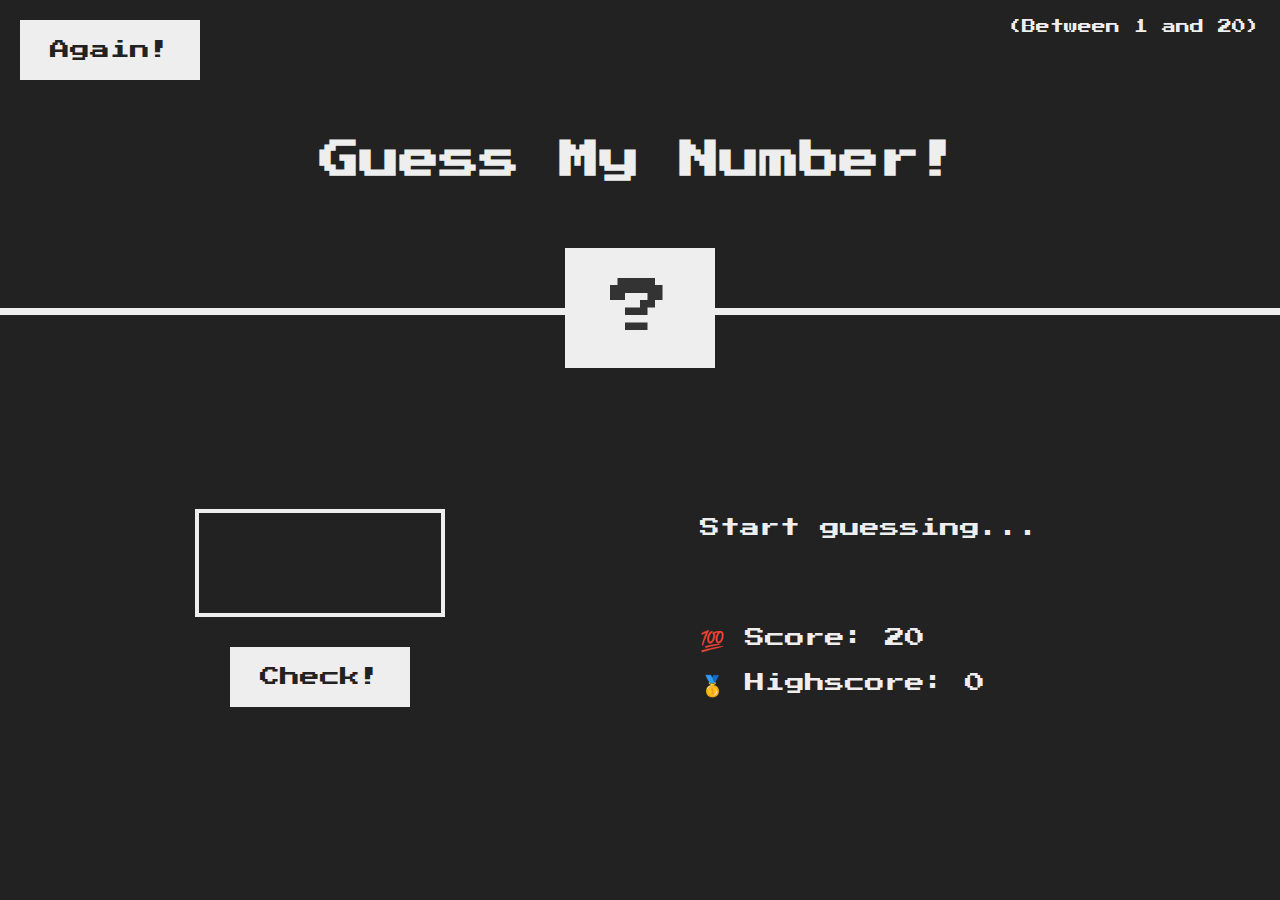
<file: games/index.html>
<!DOCTYPE html>
<html lang="en">
  <head>
    <meta charset="UTF-8" />
    <meta name="viewport" content="width=device-width, initial-scale=1.0" />
    <meta http-equiv="X-UA-Compatible" content="ie=edge" />
    <link rel="stylesheet" href="style.css" />
    <title>Guess My Number!</title>
  </head>
  <body>
    <header>
      <h1>Guess My Number!</h1>
      <p class="between">(Between 1 and 20)</p>
      <button class="btn again">Again!</button>
      <div class="number">?</div>
    </header>
    <main>
      <section class="left">
        <input type="number" class="guess" />
        <button class="btn check">Check!</button>
      </section>
      <section class="right">
        <p class="message">Start guessing...</p>
        <p class="label-score">💯 Score: <span class="score">20</span></p>
        <p class="label-highscore">
          🥇 Highscore: <span class="highscore">0</span>
        </p>
      </section>
    </main>
    <script src="script.js"></script>
  </body>
</html>
</file>
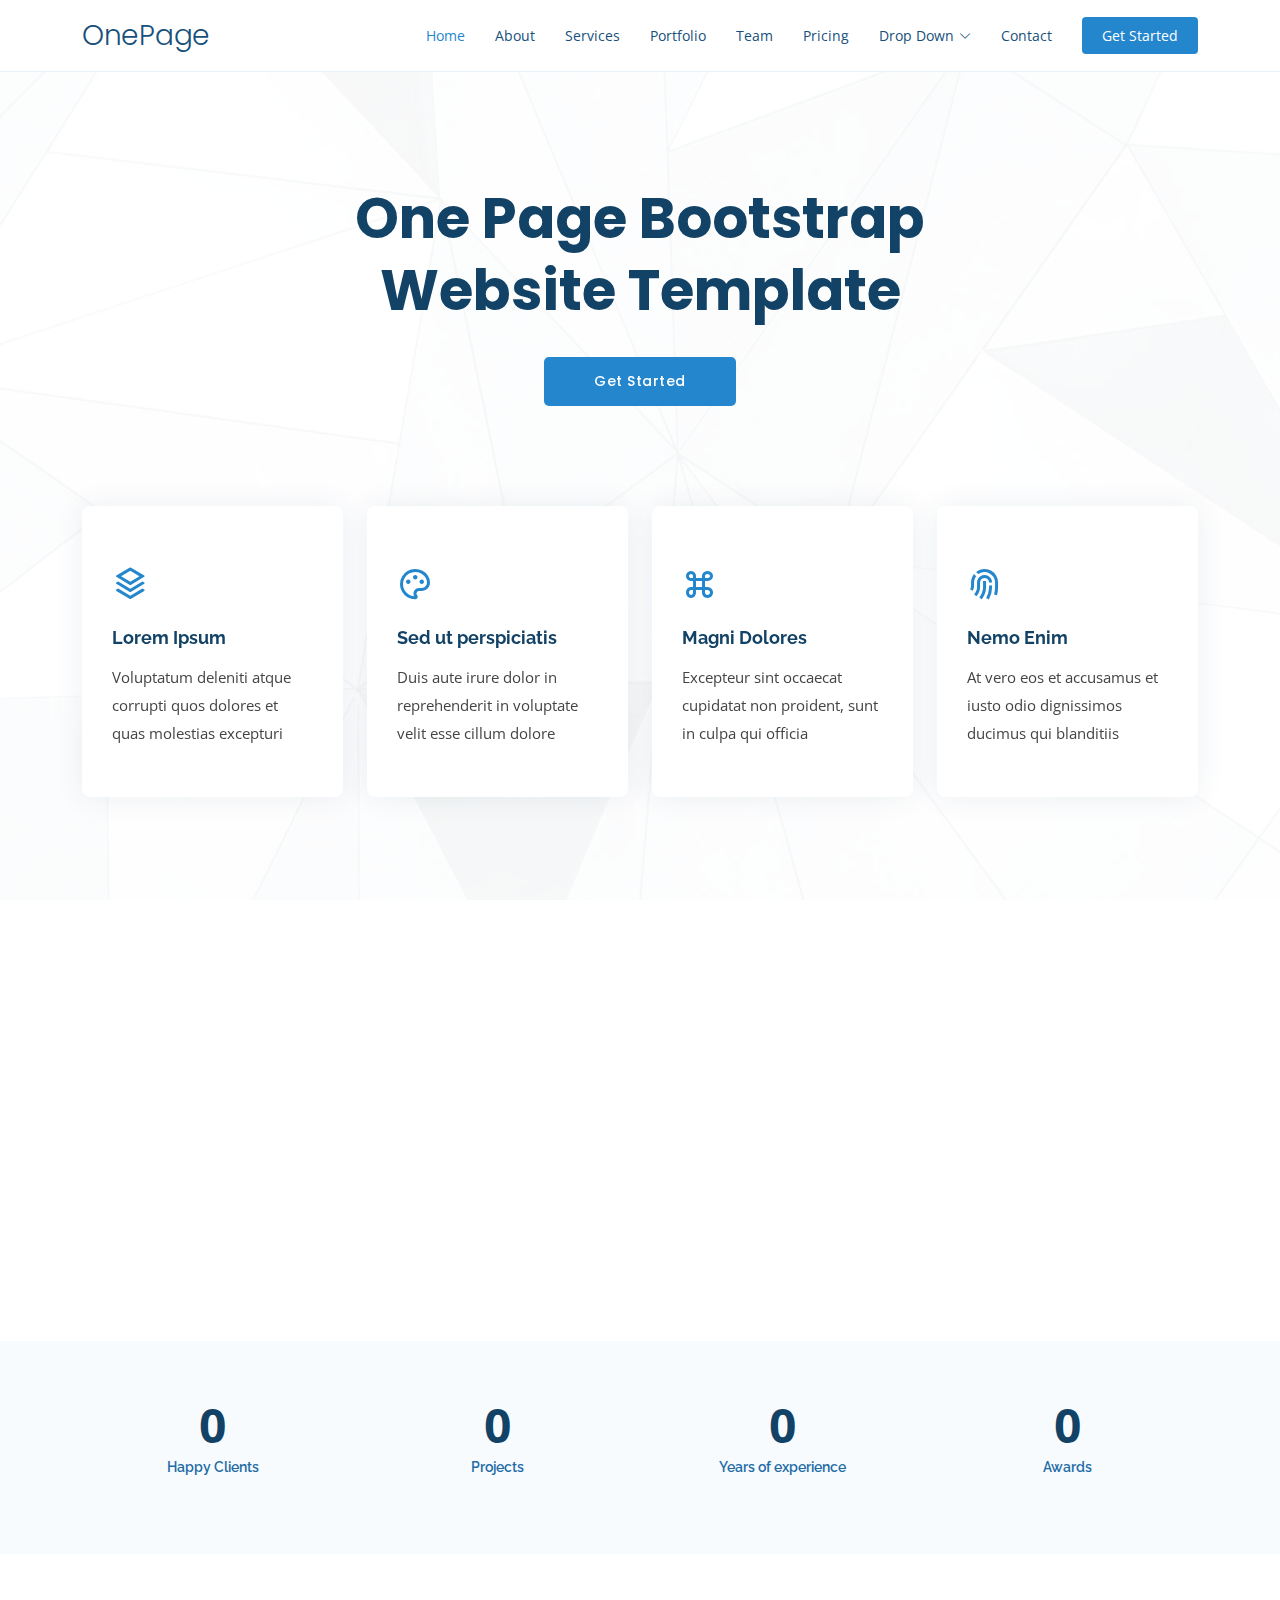
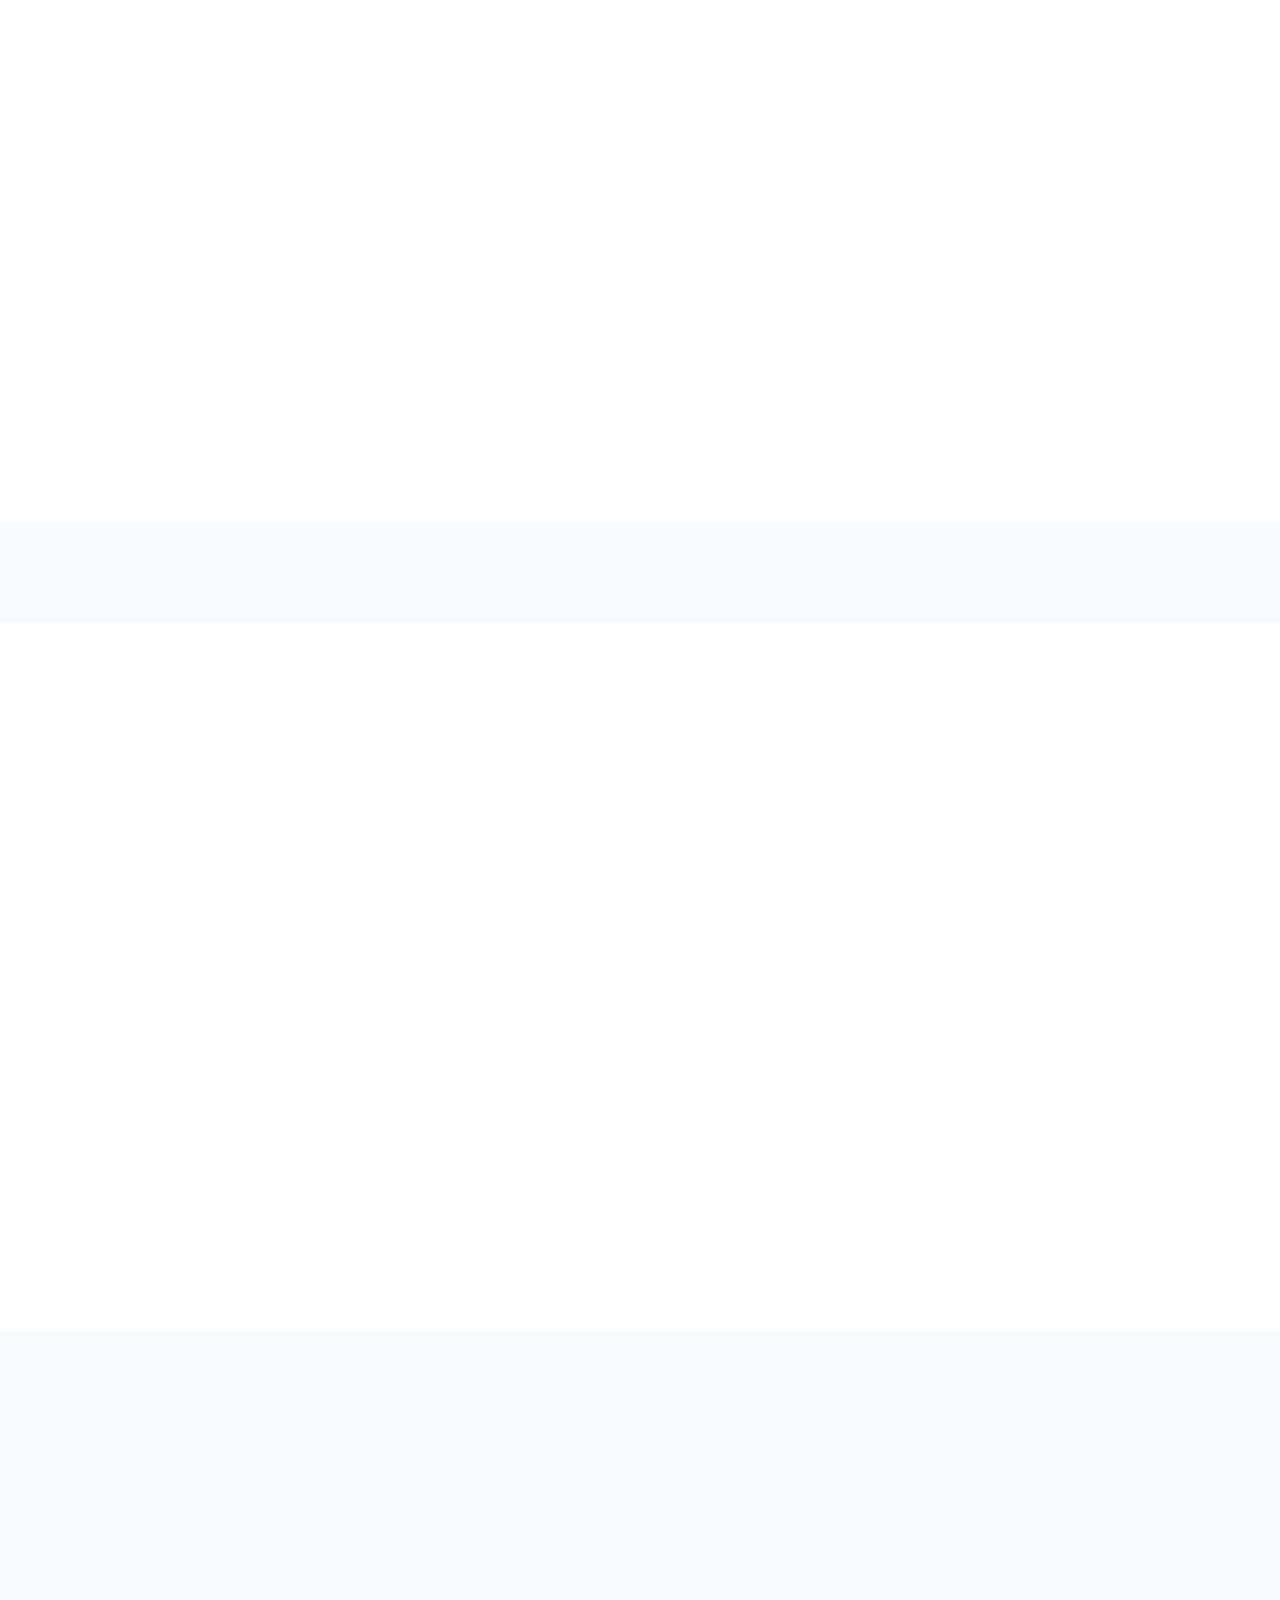
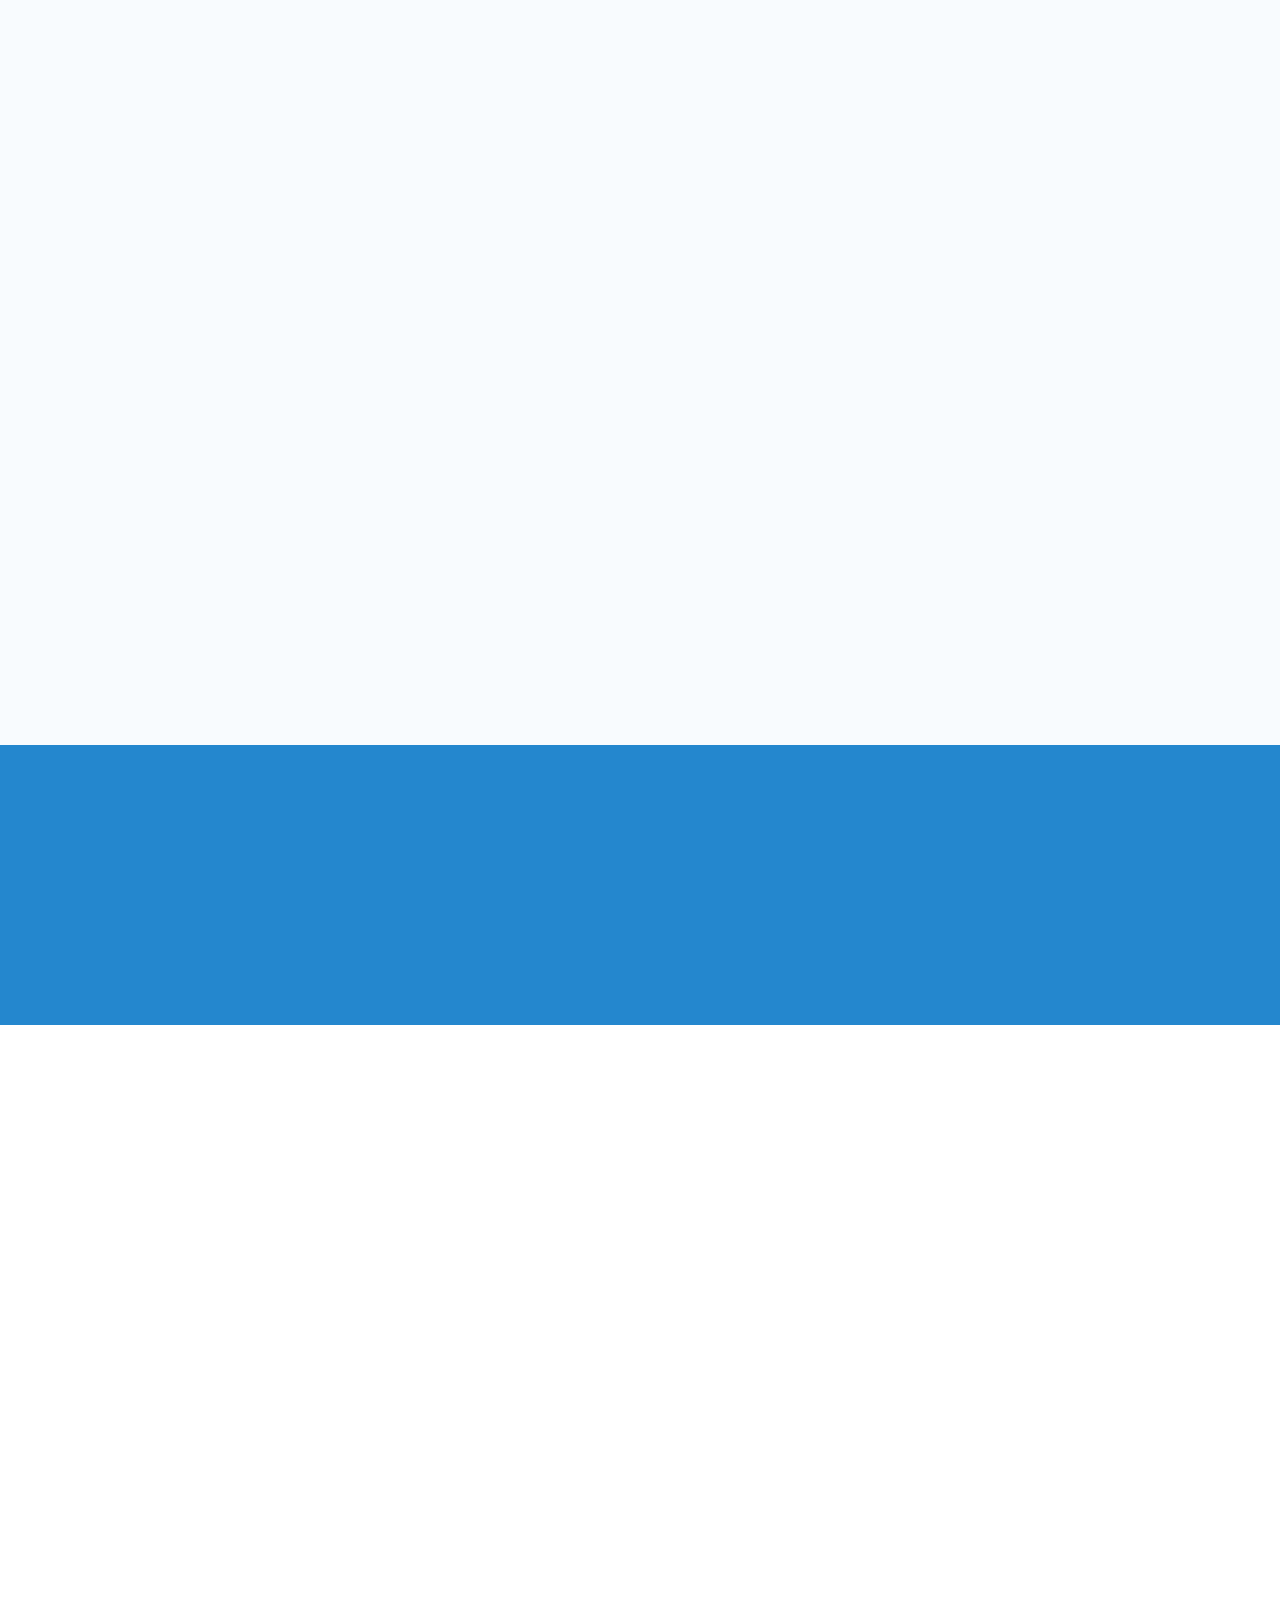
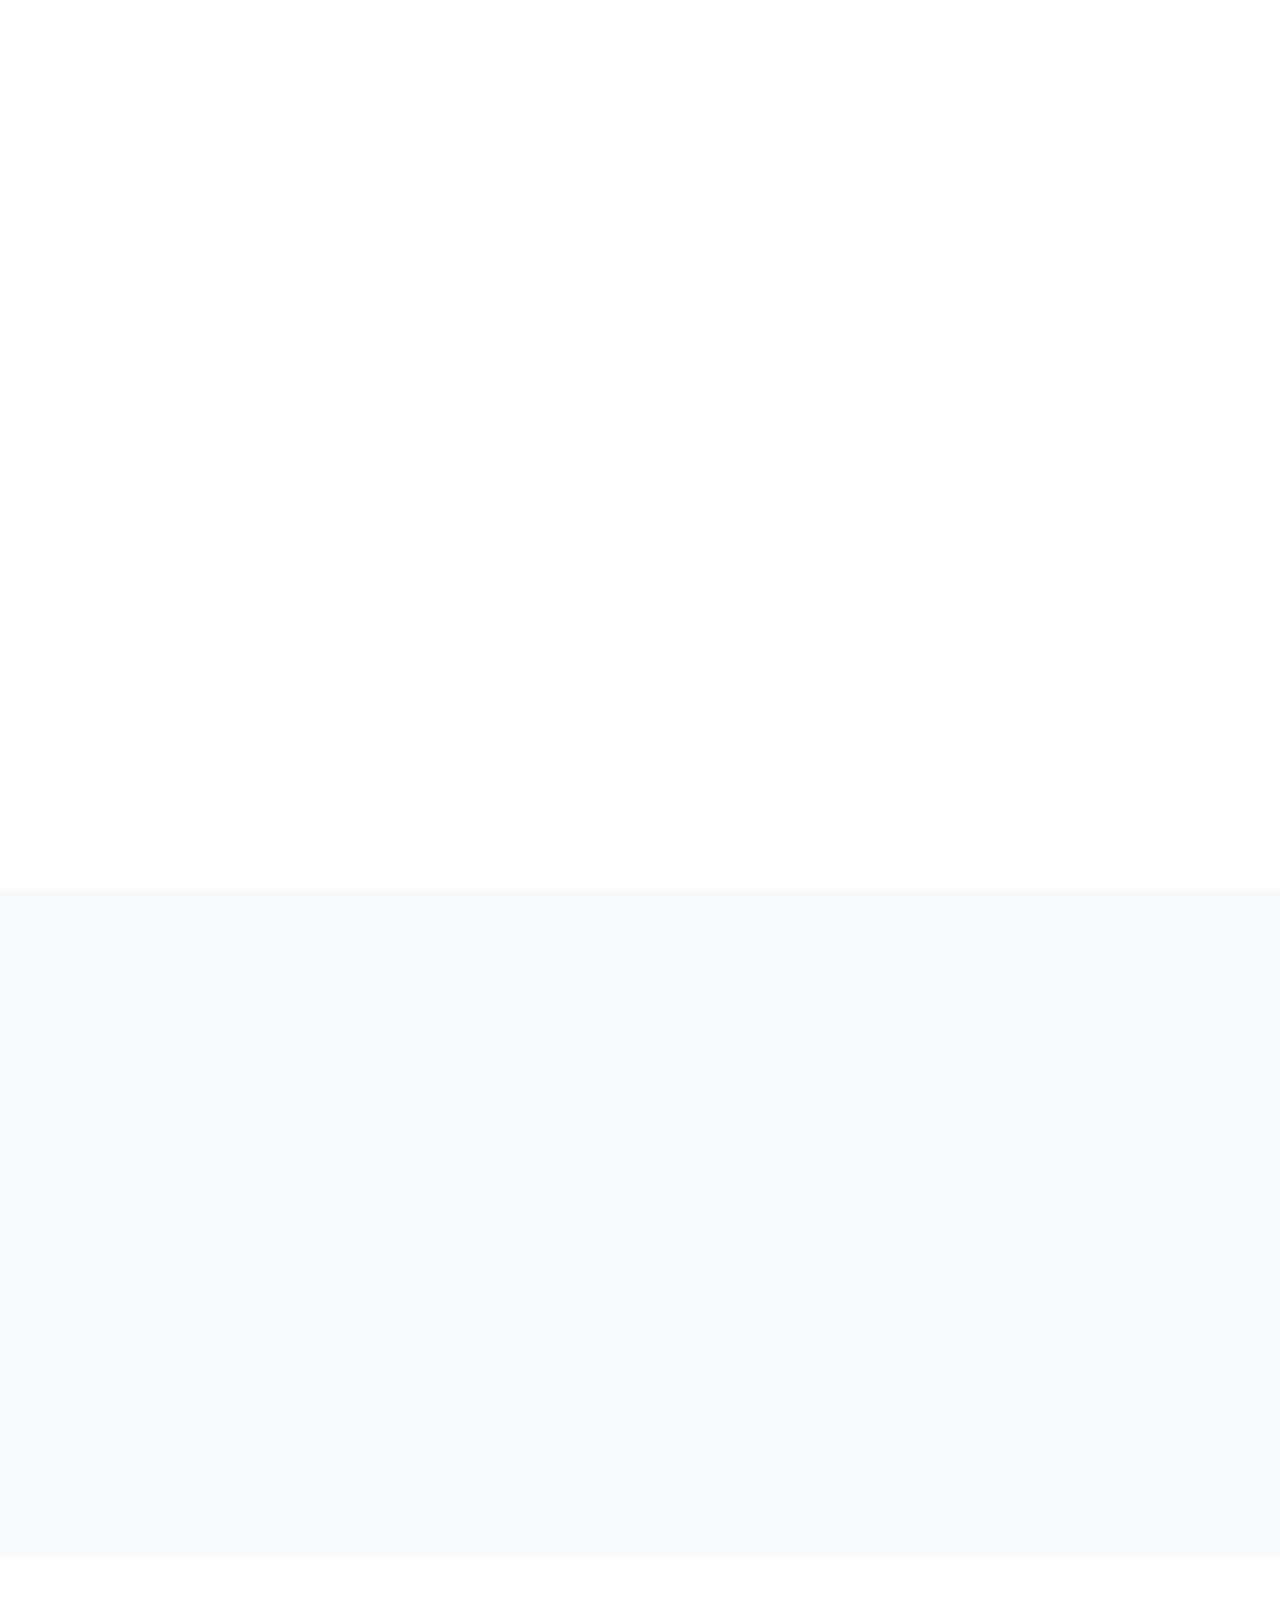
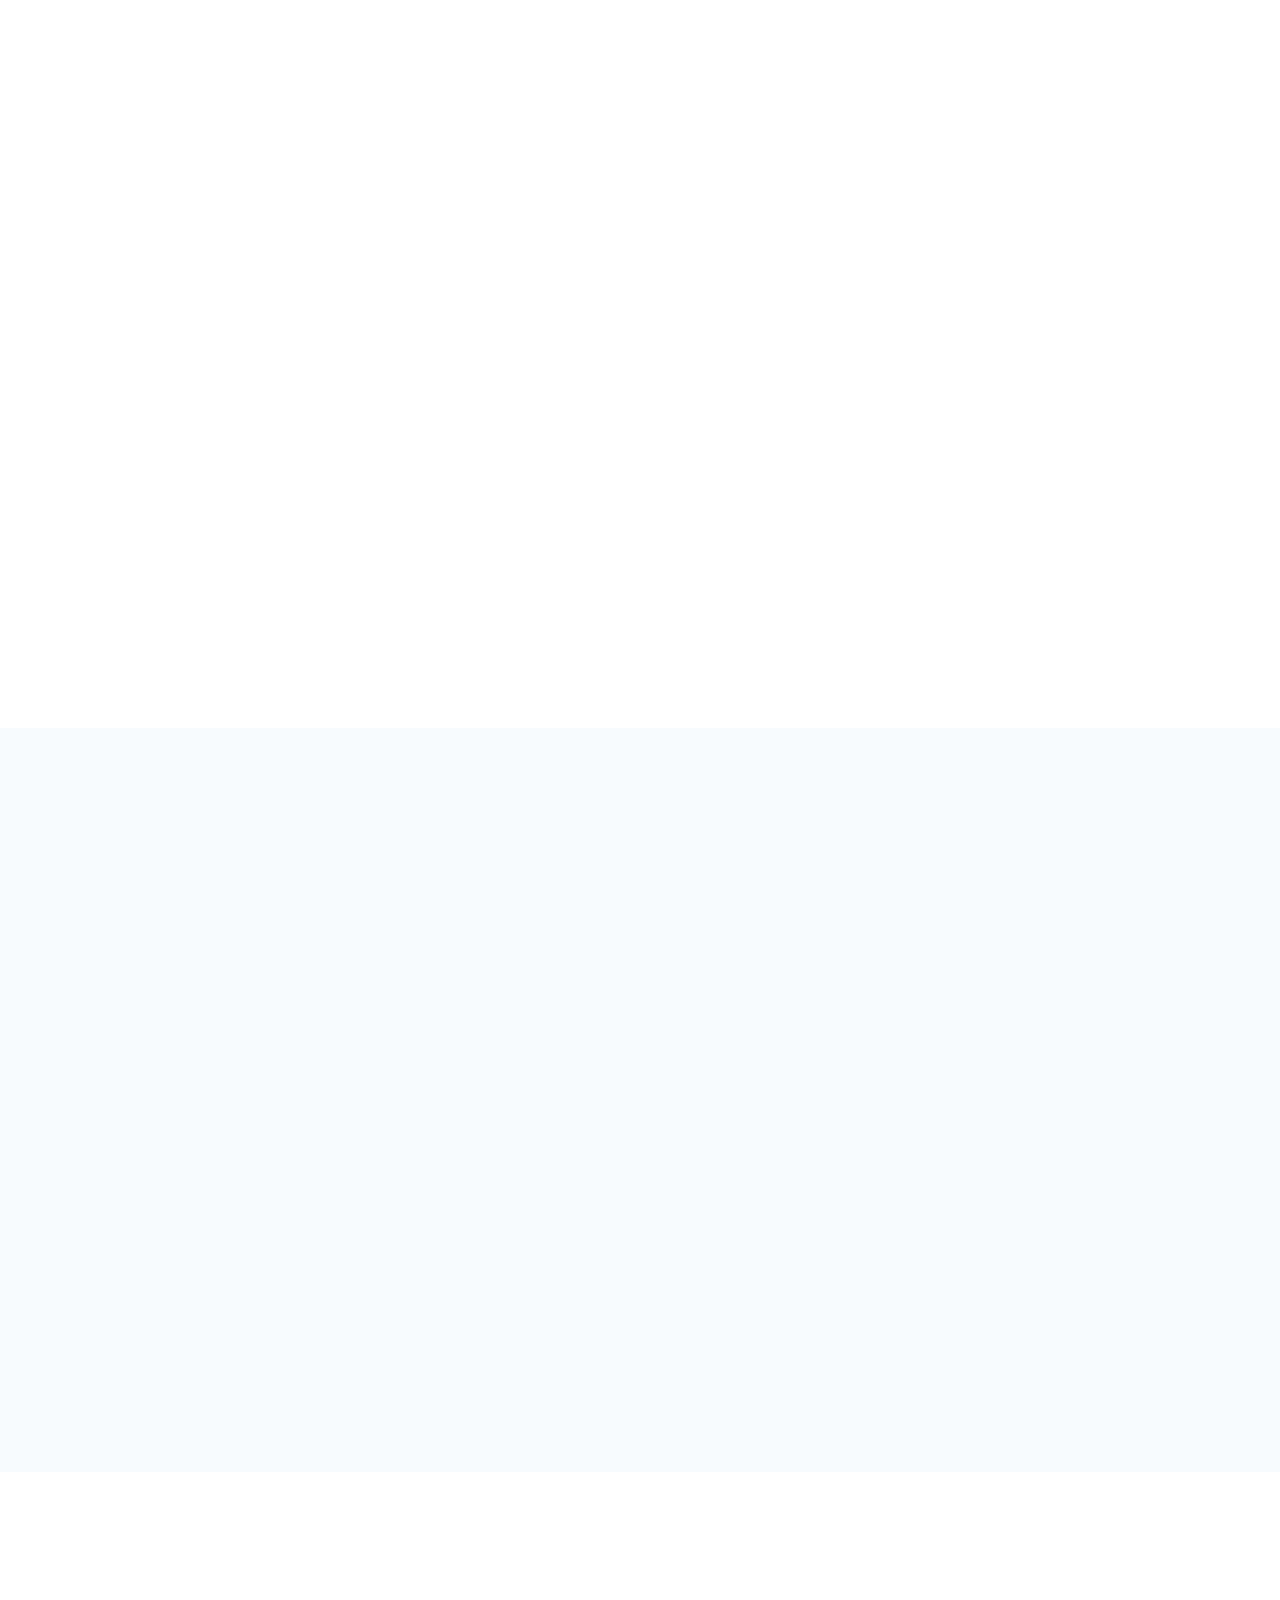
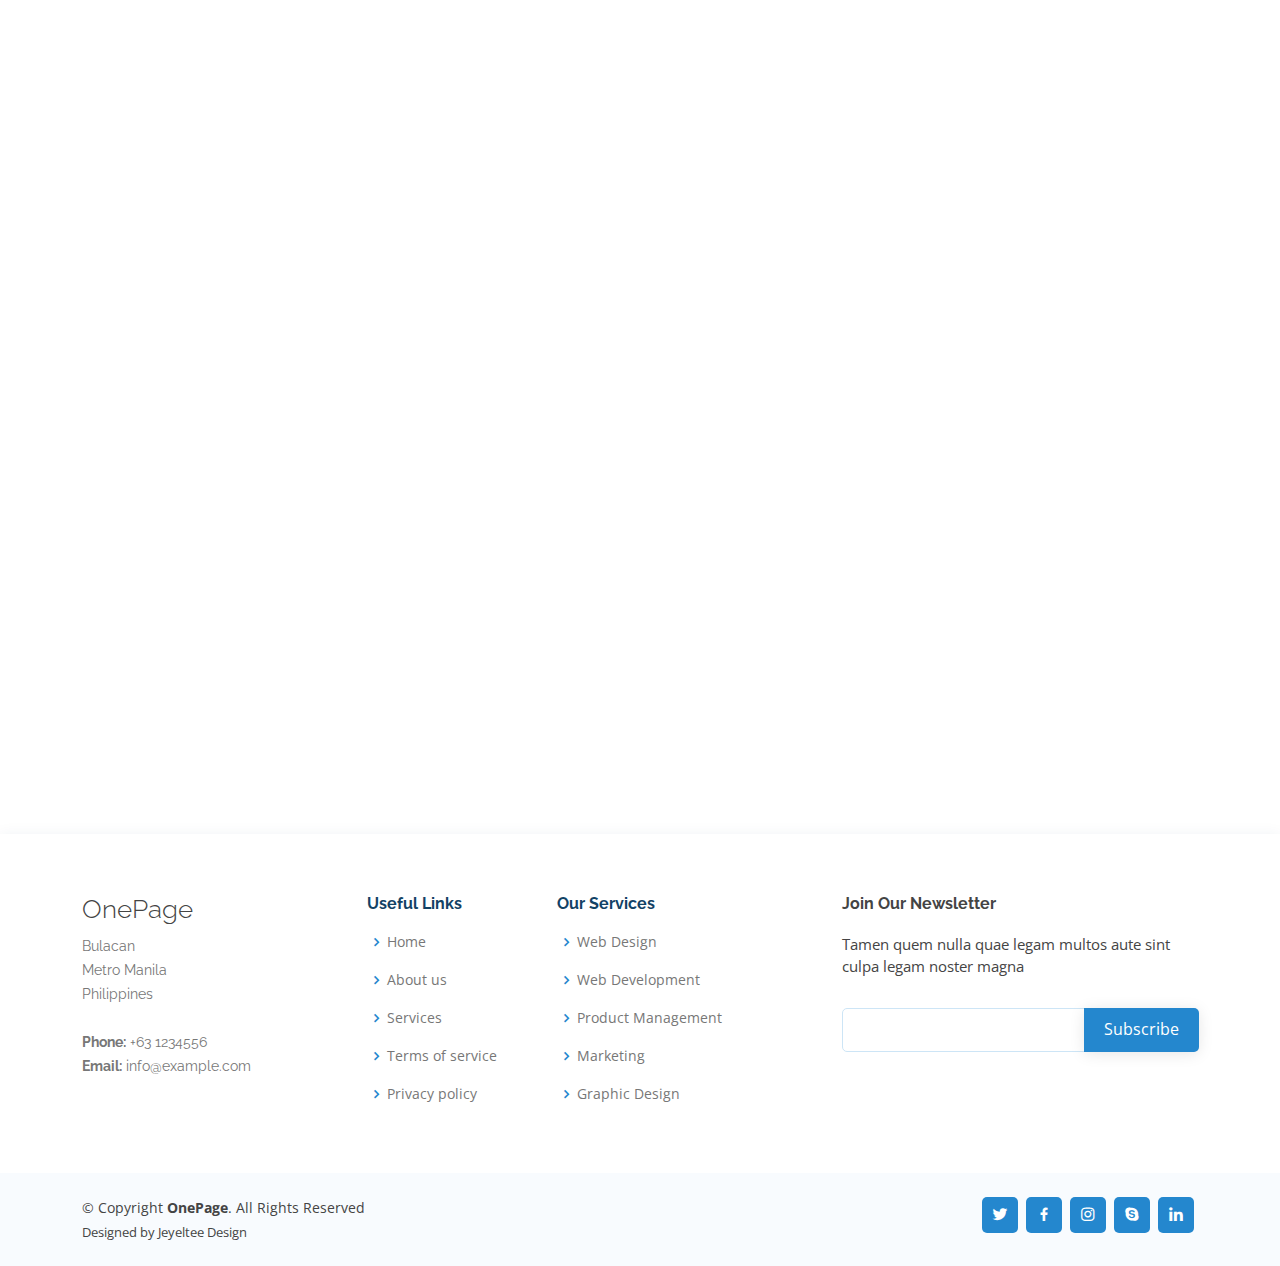
<file: onepage-template/index.html>
<!DOCTYPE html>
<html lang="en">

<head>
  <meta charset="utf-8">
  <meta content="width=device-width, initial-scale=1.0" name="viewport">

  <title>OnePage Bootstrap Template - Index</title>
  <meta content="" name="description">
  <meta content="" name="keywords">

  <!-- Favicons -->
  <link href="assets/img/favicon.png" rel="icon">
  <link href="assets/img/apple-touch-icon.png" rel="apple-touch-icon">

  <!-- Google Fonts -->
  <link href="https://fonts.googleapis.com/css?family=Open+Sans:300,300i,400,400i,600,600i,700,700i|Raleway:300,300i,400,400i,500,500i,600,600i,700,700i|Poppins:300,300i,400,400i,500,500i,600,600i,700,700i" rel="stylesheet">

  <!-- Vendor CSS Files -->
  <link href="assets/vendor/aos/aos.css" rel="stylesheet">
  <link href="assets/vendor/bootstrap/css/bootstrap.min.css" rel="stylesheet">
  <link href="assets/vendor/bootstrap-icons/bootstrap-icons.css" rel="stylesheet">
  <link href="assets/vendor/boxicons/css/boxicons.min.css" rel="stylesheet">
  <link href="assets/vendor/glightbox/css/glightbox.min.css" rel="stylesheet">
  <link href="assets/vendor/remixicon/remixicon.css" rel="stylesheet">
  <link href="assets/vendor/swiper/swiper-bundle.min.css" rel="stylesheet">

  <link href="assets/css/style.css" rel="stylesheet">

</head>

<body>


  <header id="header" class="fixed-top">
    <div class="container d-flex align-items-center justify-content-between">

      <h1 class="logo"><a href="index.html">OnePage</a></h1>

      <nav id="navbar" class="navbar">
        <ul>
          <li><a class="nav-link scrollto active" href="#hero">Home</a></li>
          <li><a class="nav-link scrollto" href="#about">About</a></li>
          <li><a class="nav-link scrollto" href="#services">Services</a></li>
          <li><a class="nav-link scrollto o" href="#portfolio">Portfolio</a></li>
          <li><a class="nav-link scrollto" href="#team">Team</a></li>
          <li><a class="nav-link scrollto" href="#pricing">Pricing</a></li>
          <li class="dropdown"><a href="#"><span>Drop Down</span> <i class="bi bi-chevron-down"></i></a>
            <ul>
              <li><a href="#">Drop Down 1</a></li>
              <li class="dropdown"><a href="#"><span>Deep Drop Down</span> <i class="bi bi-chevron-right"></i></a>
                <ul>
                  <li><a href="#">Deep Drop Down 1</a></li>
                  <li><a href="#">Deep Drop Down 2</a></li>
                  <li><a href="#">Deep Drop Down 3</a></li>
                  <li><a href="#">Deep Drop Down 4</a></li>
                  <li><a href="#">Deep Drop Down 5</a></li>
                </ul>
              </li>
              <li><a href="#">Drop Down 2</a></li>
              <li><a href="#">Drop Down 3</a></li>
              <li><a href="#">Drop Down 4</a></li>
            </ul>
          </li>
          <li><a class="nav-link scrollto" href="#contact">Contact</a></li>
          <li><a class="getstarted scrollto" href="#about">Get Started</a></li>
        </ul>
        <i class="bi bi-list mobile-nav-toggle"></i>
      </nav><!-- .navbar -->

    </div>
  </header><!-- End Header -->

  <!-- ======= Hero Section ======= -->
  <section id="hero" class="d-flex align-items-center">
    <div class="container position-relative" data-aos="fade-up" data-aos-delay="100">
      <div class="row justify-content-center">
        <div class="col-xl-7 col-lg-9 text-center">
          <h1>One Page Bootstrap Website Template</h1>
          
        </div>
      </div>
      <div class="text-center">
        <a href="#about" class="btn-get-started scrollto">Get Started</a>
      </div>

      <div class="row icon-boxes">
        <div class="col-md-6 col-lg-3 d-flex align-items-stretch mb-5 mb-lg-0" data-aos="zoom-in" data-aos-delay="200">
          <div class="icon-box">
            <div class="icon"><i class="ri-stack-line"></i></div>
            <h4 class="title"><a href="">Lorem Ipsum</a></h4>
            <p class="description">Voluptatum deleniti atque corrupti quos dolores et quas molestias excepturi</p>
          </div>
        </div>

        <div class="col-md-6 col-lg-3 d-flex align-items-stretch mb-5 mb-lg-0" data-aos="zoom-in" data-aos-delay="300">
          <div class="icon-box">
            <div class="icon"><i class="ri-palette-line"></i></div>
            <h4 class="title"><a href="">Sed ut perspiciatis</a></h4>
            <p class="description">Duis aute irure dolor in reprehenderit in voluptate velit esse cillum dolore</p>
          </div>
        </div>

        <div class="col-md-6 col-lg-3 d-flex align-items-stretch mb-5 mb-lg-0" data-aos="zoom-in" data-aos-delay="400">
          <div class="icon-box">
            <div class="icon"><i class="ri-command-line"></i></div>
            <h4 class="title"><a href="">Magni Dolores</a></h4>
            <p class="description">Excepteur sint occaecat cupidatat non proident, sunt in culpa qui officia</p>
          </div>
        </div>

        <div class="col-md-6 col-lg-3 d-flex align-items-stretch mb-5 mb-lg-0" data-aos="zoom-in" data-aos-delay="500">
          <div class="icon-box">
            <div class="icon"><i class="ri-fingerprint-line"></i></div>
            <h4 class="title"><a href="">Nemo Enim</a></h4>
            <p class="description">At vero eos et accusamus et iusto odio dignissimos ducimus qui blanditiis</p>
          </div>
        </div>

      </div>
    </div>
  </section>

  <main id="main">


    <section id="about" class="about">
      <div class="container" data-aos="fade-up">

        <div class="section-title">
          <h2>About Us</h2>
          <p>Magnam dolores commodi suscipit. Necessitatibus eius consequatur ex aliquid fuga eum quidem. </p>
        </div>

        <div class="row content">
          <div class="col-lg-6">
            <p>
              Lorem ipsum dolor sit amet, consectetur adipiscing elit, sed do eiusmod tempor incididunt ut labore et dolore
              magna aliqua.
            </p>
            <ul>
              <li><i class="ri-check-double-line"></i> Ullamco laboris nisi ut aliquip ex ea commodo consequat</li>
              <li><i class="ri-check-double-line"></i> Duis aute irure dolor in reprehenderit in voluptate velit</li>
              <li><i class="ri-check-double-line"></i> Ullamco laboris nisi ut aliquip ex ea commodo consequat</li>
            </ul>
          </div>
          <div class="col-lg-6 pt-4 pt-lg-0">
            <p>
              Ullamco laboris nisi ut aliquip ex ea commodo consequat. Duis aute irure dolor in reprehenderit in voluptate
              velit esse cillum dolore eu fugiat nulla pariatur. Excepteur sint occaecat cupidatat non proident, sunt in
              culpa qui officia deserunt mollit anim id est laborum.
            </p>
            <a href="#" class="btn-learn-more">Learn More</a>
          </div>
        </div>

      </div>
    </section>

 
    <section id="counts" class="counts section-bg">
      <div class="container">

        <div class="row justify-content-end">

          <div class="col-lg-3 col-md-5 col-6 d-md-flex align-items-md-stretch">
            <div class="count-box">
              <span data-purecounter-start="0" data-purecounter-end="65" data-purecounter-duration="2" class="purecounter"></span>
              <p>Happy Clients</p>
            </div>
          </div>

          <div class="col-lg-3 col-md-5 col-6 d-md-flex align-items-md-stretch">
            <div class="count-box">
              <span data-purecounter-start="0" data-purecounter-end="85" data-purecounter-duration="2" class="purecounter"></span>
              <p>Projects</p>
            </div>
          </div>

          <div class="col-lg-3 col-md-5 col-6 d-md-flex align-items-md-stretch">
            <div class="count-box">
              <span data-purecounter-start="0" data-purecounter-end="30" data-purecounter-duration="2" class="purecounter"></span>
              <p>Years of experience</p>
            </div>
          </div>

          <div class="col-lg-3 col-md-5 col-6 d-md-flex align-items-md-stretch">
            <div class="count-box">
              <span data-purecounter-start="0" data-purecounter-end="20" data-purecounter-duration="2" class="purecounter"></span>
              <p>Awards</p>
            </div>
          </div>

        </div>

      </div>
    </section>
    <section id="about-video" class="about-video">
      <div class="container" data-aos="fade-up">

        <div class="row">

          <div class="col-lg-6 video-box align-self-baseline" data-aos="fade-right" data-aos-delay="100">
            <img src="assets/img/about-video.jpg" class="img-fluid" alt="">
            <a href="https://www.youtube.com/watch?v=jDDaplaOz7Q" class="glightbox play-btn mb-4" data-vbtype="video" data-autoplay="true"></a>
          </div>

          <div class="col-lg-6 pt-3 pt-lg-0 content" data-aos="fade-left" data-aos-delay="100">
            <h3>Voluptatem dignissimos provident quasi corporis voluptates sit assumenda.</h3>
            <p class="fst-italic">
              Lorem ipsum dolor sit amet, consectetur adipiscing elit, sed do eiusmod tempor incididunt ut labore et dolore
              magna aliqua.
            </p>
            <ul>
              <li><i class="bx bx-check-double"></i> Ullamco laboris nisi ut aliquip ex ea commodo consequat.</li>
              <li><i class="bx bx-check-double"></i> Duis aute irure dolor in reprehenderit in voluptate velit.</li>
              <li><i class="bx bx-check-double"></i> Voluptate repellendus pariatur reprehenderit corporis sint.</li>
              <li><i class="bx bx-check-double"></i> Ullamco laboris nisi ut aliquip ex ea commodo consequat. Duis aute irure dolor in reprehenderit in voluptate trideta storacalaperda mastiro dolore eu fugiat nulla pariatur.</li>
            </ul>
            <p>
              Ullamco laboris nisi ut aliquip ex ea commodo consequat. Duis aute irure dolor in reprehenderit in voluptate
              velit esse cillum dolore eu fugiat nulla pariatur. Excepteur sint occaecat cupidatat non proident, sunt in
              culpa qui officia deserunt mollit anim id est laborum
            </p>
          </div>

        </div>

      </div>
    </section>


    <section id="clients" class="clients section-bg">
      <div class="container">

        <div class="row">

          <div class="col-lg-2 col-md-4 col-6 d-flex align-items-center justify-content-center" data-aos="zoom-in">
            <img src="assets/img/clients/client-1.png" class="img-fluid" alt="">
          </div>

          <div class="col-lg-2 col-md-4 col-6 d-flex align-items-center justify-content-center" data-aos="zoom-in">
            <img src="assets/img/clients/client-2.png" class="img-fluid" alt="">
          </div>

          <div class="col-lg-2 col-md-4 col-6 d-flex align-items-center justify-content-center" data-aos="zoom-in">
            <img src="assets/img/clients/client-3.png" class="img-fluid" alt="">
          </div>

          <div class="col-lg-2 col-md-4 col-6 d-flex align-items-center justify-content-center" data-aos="zoom-in">
            <img src="assets/img/clients/client-4.png" class="img-fluid" alt="">
          </div>

          <div class="col-lg-2 col-md-4 col-6 d-flex align-items-center justify-content-center" data-aos="zoom-in">
            <img src="assets/img/clients/client-5.png" class="img-fluid" alt="">
          </div>

          <div class="col-lg-2 col-md-4 col-6 d-flex align-items-center justify-content-center" data-aos="zoom-in">
            <img src="assets/img/clients/client-6.png" class="img-fluid" alt="">
          </div>

        </div>

      </div>
    </section><!-- End Clients Section -->

    <!-- ======= Testimonials Section ======= -->
    <section id="testimonials" class="testimonials">
      <div class="container" data-aos="fade-up">

        <div class="section-title">
          <h2>Testimonials</h2>
          <p>Magnam dolores commodi suscipit. Necessitatibus eius consequatur ex aliquid fuga eum quidem. Sit sint consectetur velit. Quisquam quos quisquam cupiditate. Et nemo qui impedit suscipit alias ea. Quia fugiat sit in iste officiis commodi quidem hic quas.</p>
        </div>

        <div class="testimonials-slider swiper" data-aos="fade-up" data-aos-delay="100">
          <div class="swiper-wrapper">

            <div class="swiper-slide">
              <div class="testimonial-item">
                <p>
                  <i class="bx bxs-quote-alt-left quote-icon-left"></i>
                  Proin iaculis purus consequat sem cure digni ssim donec porttitora entum suscipit rhoncus. Accusantium quam, ultricies eget id, aliquam eget nibh et. Maecen aliquam, risus at semper.
                  <i class="bx bxs-quote-alt-right quote-icon-right"></i>
                </p>
                <img src="assets/img/testimonials/testimonials-1.jpg" class="testimonial-img" alt="">
                <h3>Saul Goodman</h3>
                <h4>Ceo &amp; Founder</h4>
              </div>
            </div><!-- End testimonial item -->

            <div class="swiper-slide">
              <div class="testimonial-item">
                <p>
                  <i class="bx bxs-quote-alt-left quote-icon-left"></i>
                  Export tempor illum tamen malis malis eram quae irure esse labore quem cillum quid cillum eram malis quorum velit fore eram velit sunt aliqua noster fugiat irure amet legam anim culpa.
                  <i class="bx bxs-quote-alt-right quote-icon-right"></i>
                </p>
                <img src="assets/img/testimonials/testimonials-2.jpg" class="testimonial-img" alt="">
                <h3>Sara Wilsson</h3>
                <h4>Designer</h4>
              </div>
            </div><!-- End testimonial item -->

            <div class="swiper-slide">
              <div class="testimonial-item">
                <p>
                  <i class="bx bxs-quote-alt-left quote-icon-left"></i>
                  Enim nisi quem export duis labore cillum quae magna enim sint quorum nulla quem veniam duis minim tempor labore quem eram duis noster aute amet eram fore quis sint minim.
                  <i class="bx bxs-quote-alt-right quote-icon-right"></i>
                </p>
                <img src="assets/img/testimonials/testimonials-3.jpg" class="testimonial-img" alt="">
                <h3>Jena Karlis</h3>
                <h4>Store Owner</h4>
              </div>
            </div><!-- End testimonial item -->

            <div class="swiper-slide">
              <div class="testimonial-item">
                <p>
                  <i class="bx bxs-quote-alt-left quote-icon-left"></i>
                  Fugiat enim eram quae cillum dolore dolor amet nulla culpa multos export minim fugiat minim velit minim dolor enim duis veniam ipsum anim magna sunt elit fore quem dolore labore illum veniam.
                  <i class="bx bxs-quote-alt-right quote-icon-right"></i>
                </p>
                <img src="assets/img/testimonials/testimonials-4.jpg" class="testimonial-img" alt="">
                <h3>Matt Brandon</h3>
                <h4>Freelancer</h4>
              </div>
            </div><!-- End testimonial item -->

            <div class="swiper-slide">
              <div class="testimonial-item">
                <p>
                  <i class="bx bxs-quote-alt-left quote-icon-left"></i>
                  Quis quorum aliqua sint quem legam fore sunt eram irure aliqua veniam tempor noster veniam enim culpa labore duis sunt culpa nulla illum cillum fugiat legam esse veniam culpa fore nisi cillum quid.
                  <i class="bx bxs-quote-alt-right quote-icon-right"></i>
                </p>
                <img src="assets/img/testimonials/testimonials-5.jpg" class="testimonial-img" alt="">
                <h3>John Larson</h3>
                <h4>Entrepreneur</h4>
              </div>
            </div><!-- End testimonial item -->

          </div>
          <div class="swiper-pagination"></div>
        </div>

      </div>
    </section><!-- End Testimonials Section -->

    <!-- ======= Services Section ======= -->
    <section id="services" class="services section-bg">
      <div class="container" data-aos="fade-up">

        <div class="section-title">
          <h2>Sevices</h2>
          <p>Magnam dolores commodi suscipit. Necessitatibus eius consequatur ex aliquid fuga eum quidem. Sit sint consectetur velit. Quisquam quos quisquam cupiditate. Et nemo qui impedit suscipit alias ea. Quia fugiat sit in iste officiis commodi quidem hic quas.</p>
        </div>

        <div class="row">
          <div class="col-lg-4 col-md-6 d-flex align-items-stretch" data-aos="zoom-in" data-aos-delay="100">
            <div class="icon-box iconbox-blue">
              <div class="icon">
                <svg width="100" height="100" viewBox="0 0 600 600" xmlns="http://www.w3.org/2000/svg">
                  <path stroke="none" stroke-width="0" fill="#f5f5f5" d="M300,521.0016835830174C376.1290562159157,517.8887921683347,466.0731472004068,529.7835943286574,510.70327084640275,468.03025145048787C554.3714126377745,407.6079735673963,508.03601936045806,328.9844924480964,491.2728898941984,256.3432110539036C474.5976632858925,184.082847569629,479.9380746630129,96.60480741107993,416.23090153303,58.64404602377083C348.86323505073057,18.502131276798302,261.93793281208167,40.57373210992963,193.5410806939664,78.93577620505333C130.42746243093433,114.334589627462,98.30271207620316,179.96522072025542,76.75703585869454,249.04625023123273C51.97151888228291,328.5150500222984,13.704378332031375,421.85034740162234,66.52175969318436,486.19268352777647C119.04800174914682,550.1803526380478,217.28368757567262,524.383925680826,300,521.0016835830174"></path>
                </svg>
                <i class="bx bxl-dribbble"></i>
              </div>
              <h4><a href="">Lorem Ipsum</a></h4>
              <p>Voluptatum deleniti atque corrupti quos dolores et quas molestias excepturi</p>
            </div>
          </div>

          <div class="col-lg-4 col-md-6 d-flex align-items-stretch mt-4 mt-md-0" data-aos="zoom-in" data-aos-delay="200">
            <div class="icon-box iconbox-orange ">
              <div class="icon">
                <svg width="100" height="100" viewBox="0 0 600 600" xmlns="http://www.w3.org/2000/svg">
                  <path stroke="none" stroke-width="0" fill="#f5f5f5" d="M300,582.0697525312426C382.5290701553225,586.8405444964366,449.9789794690241,525.3245884688669,502.5850820975895,461.55621195738473C556.606425686781,396.0723002908107,615.8543463187945,314.28637112970534,586.6730223649479,234.56875336149918C558.9533121215079,158.8439757836574,454.9685369536778,164.00468322053177,381.49747125262974,130.76875717737553C312.15926192815925,99.40240125094834,248.97055460311594,18.661163978235184,179.8680185752513,50.54337015887873C110.5421016452524,82.52863877960104,119.82277516462835,180.83849132639028,109.12597500060166,256.43424936330496C100.08760227029461,320.3096726198365,92.17705696193138,384.0621239912766,124.79988738764834,439.7174275375508C164.83382741302287,508.01625554203684,220.96474134820875,577.5009287672846,300,582.0697525312426"></path>
                </svg>
                <i class="bx bx-file"></i>
              </div>
              <h4><a href="">Sed Perspiciatis</a></h4>
              <p>Duis aute irure dolor in reprehenderit in voluptate velit esse cillum dolore</p>
            </div>
          </div>

          <div class="col-lg-4 col-md-6 d-flex align-items-stretch mt-4 mt-lg-0" data-aos="zoom-in" data-aos-delay="300">
            <div class="icon-box iconbox-pink">
              <div class="icon">
                <svg width="100" height="100" viewBox="0 0 600 600" xmlns="http://www.w3.org/2000/svg">
                  <path stroke="none" stroke-width="0" fill="#f5f5f5" d="M300,541.5067337569781C382.14930387511276,545.0595476570109,479.8736841581634,548.3450877840088,526.4010558755058,480.5488172755941C571.5218469581645,414.80211281144784,517.5187510058486,332.0715597781072,496.52539010469104,255.14436215662573C477.37192572678356,184.95920475031193,473.57363656557914,105.61284051026155,413.0603344069578,65.22779650032875C343.27470386102294,18.654635553484475,251.2091493199835,5.337323636656869,175.0934190732945,40.62881213300186C97.87086631185822,76.43348514350839,51.98124368387456,156.15599469081315,36.44837278890362,239.84606092416172C21.716077023791087,319.22268207091537,43.775223500013084,401.1760424656574,96.891909868211,461.97329694683043C147.22146801428983,519.5804099606455,223.5754009179313,538.201503339737,300,541.5067337569781"></path>
                </svg>
                <i class="bx bx-tachometer"></i>
              </div>
              <h4><a href="">Magni Dolores</a></h4>
              <p>Excepteur sint occaecat cupidatat non proident, sunt in culpa qui officia</p>
            </div>
          </div>

          <div class="col-lg-4 col-md-6 d-flex align-items-stretch mt-4" data-aos="zoom-in" data-aos-delay="100">
            <div class="icon-box iconbox-yellow">
              <div class="icon">
                <svg width="100" height="100" viewBox="0 0 600 600" xmlns="http://www.w3.org/2000/svg">
                  <path stroke="none" stroke-width="0" fill="#f5f5f5" d="M300,503.46388370962813C374.79870501325706,506.71871716319447,464.8034551963731,527.1746412648533,510.4981551193396,467.86667711651364C555.9287308511215,408.9015244558933,512.6030010748507,327.5744911775523,490.211057578863,256.5855673507754C471.097692560561,195.9906835881958,447.69079081568157,138.11976852964426,395.19560036434837,102.3242989838813C329.3053358748298,57.3949838291264,248.02791733380457,8.279543830951368,175.87071277845988,42.242879143198664C103.41431057327972,76.34704239035025,93.79494320519305,170.9812938413882,81.28167332365135,250.07896920659033C70.17666984294237,320.27484674793965,64.84698225790005,396.69656628748305,111.28512138212992,450.4950937839243C156.20124167950087,502.5303643271138,231.32542653798444,500.4755392045468,300,503.46388370962813"></path>
                </svg>
                <i class="bx bx-layer"></i>
              </div>
              <h4><a href="">Nemo Enim</a></h4>
              <p>At vero eos et accusamus et iusto odio dignissimos ducimus qui blanditiis</p>
            </div>
          </div>

          <div class="col-lg-4 col-md-6 d-flex align-items-stretch mt-4" data-aos="zoom-in" data-aos-delay="200">
            <div class="icon-box iconbox-red">
              <div class="icon">
                <svg width="100" height="100" viewBox="0 0 600 600" xmlns="http://www.w3.org/2000/svg">
                  <path stroke="none" stroke-width="0" fill="#f5f5f5" d="M300,532.3542879108572C369.38199826031484,532.3153073249985,429.10787420159085,491.63046689027357,474.5244479745417,439.17860296908856C522.8885846962883,383.3225815378663,569.1668002868075,314.3205725914397,550.7432151929288,242.7694973846089C532.6665558377875,172.5657663291529,456.2379748765914,142.6223662098291,390.3689995646985,112.34683881706744C326.66090330228417,83.06452184765237,258.84405631176094,53.51806209861945,193.32584062364296,78.48882559362697C121.61183558270385,105.82097193414197,62.805066853699245,167.19869350419734,48.57481801355237,242.6138429142374C34.843463184063346,315.3850353017275,76.69343916112496,383.4422959591041,125.22947124332185,439.3748458443577C170.7312796277747,491.8107796887764,230.57421082200815,532.3932930995766,300,532.3542879108572"></path>
                </svg>
                <i class="bx bx-slideshow"></i>
              </div>
              <h4><a href="">Dele Cardo</a></h4>
              <p>Quis consequatur saepe eligendi voluptatem consequatur dolor consequuntur</p>
            </div>
          </div>

          <div class="col-lg-4 col-md-6 d-flex align-items-stretch mt-4" data-aos="zoom-in" data-aos-delay="300">
            <div class="icon-box iconbox-teal">
              <div class="icon">
                <svg width="100" height="100" viewBox="0 0 600 600" xmlns="http://www.w3.org/2000/svg">
                  <path stroke="none" stroke-width="0" fill="#f5f5f5" d="M300,566.797414625762C385.7384707136149,576.1784315230908,478.7894351017131,552.8928747891023,531.9192734346935,484.94944893311C584.6109503024035,417.5663521118492,582.489472248146,322.67544863468447,553.9536738515405,242.03673114598146C529.1557734026468,171.96086150256528,465.24506316201064,127.66468636344209,395.9583748389544,100.7403814666027C334.2173773831606,76.7482773500951,269.4350130405921,84.62216499799875,207.1952322260088,107.2889140133804C132.92018162631612,134.33871894543012,41.79353780512637,160.00259165414826,22.644507872594943,236.69541883565114C3.319112789854554,314.0945973066697,72.72355303640163,379.243833228382,124.04198916343866,440.3218312028393C172.9286146004772,498.5055451809895,224.45579914871206,558.5317968840102,300,566.797414625762"></path>
                </svg>
                <i class="bx bx-arch"></i>
              </div>
              <h4><a href="">Divera Don</a></h4>
              <p>Modi nostrum vel laborum. Porro fugit error sit minus sapiente sit aspernatur</p>
            </div>
          </div>

        </div>

      </div>
    </section><!-- End Sevices Section -->

    <!-- ======= Cta Section ======= -->
    <section id="cta" class="cta">
      <div class="container" data-aos="zoom-in">
        <div class="text-center">
          <h3>Call To Action</h3>
          <p> Duis aute irure dolor in reprehenderit in voluptate velit esse cillum dolore eu fugiat nulla pariatur. Excepteur sint occaecat cupidatat non proident, sunt in culpa qui officia deserunt mollit anim id est laborum.</p>
          <a class="cta-btn" href="#">Call To Action</a>
        </div>
      </div>
    </section><!-- End Cta Section -->

    <!-- ======= Portfolio Section ======= -->
    <section id="portfolio" class="portfolio">
      <div class="container" data-aos="fade-up">

        <div class="section-title">
          <h2>Portfolio</h2>
          <p>Magnam dolores commodi suscipit. Necessitatibus eius consequatur ex aliquid fuga eum quidem. Sit sint consectetur velit. Quisquam quos quisquam cupiditate. Et nemo qui impedit suscipit alias ea. Quia fugiat sit in iste officiis commodi quidem hic quas.</p>
        </div>

        <div class="row" data-aos="fade-up" data-aos-delay="150">
          <div class="col-lg-12 d-flex justify-content-center">
            <ul id="portfolio-flters">
              <li data-filter="*" class="filter-active">All</li>
              <li data-filter=".filter-app">App</li>
              <li data-filter=".filter-card">Card</li>
              <li data-filter=".filter-web">Web</li>
            </ul>
          </div>
        </div>

        <div class="row portfolio-container" data-aos="fade-up" data-aos-delay="300">

          <div class="col-lg-4 col-md-6 portfolio-item filter-app">
            <div class="portfolio-wrap">
              <img src="assets/img/portfolio/portfolio-1.jpg" class="img-fluid" alt="">
              <div class="portfolio-info">
                <h4>App 1</h4>
                <p>App</p>
                <div class="portfolio-links">
                  <a href="assets/img/portfolio/portfolio-1.jpg" data-gallery="portfolioGallery" class="portfolio-lightbox" title="App 1"><i class="bx bx-plus"></i></a>
                  <a href="portfolio-details.html" title="More Details"><i class="bx bx-link"></i></a>
                </div>
              </div>
            </div>
          </div>

          <div class="col-lg-4 col-md-6 portfolio-item filter-web">
            <div class="portfolio-wrap">
              <img src="assets/img/portfolio/portfolio-2.jpg" class="img-fluid" alt="">
              <div class="portfolio-info">
                <h4>Web 3</h4>
                <p>Web</p>
                <div class="portfolio-links">
                  <a href="assets/img/portfolio/portfolio-2.jpg" data-gallery="portfolioGallery" class="portfolio-lightbox" title="Web 3"><i class="bx bx-plus"></i></a>
                  <a href="portfolio-details.html" title="More Details"><i class="bx bx-link"></i></a>
                </div>
              </div>
            </div>
          </div>

          <div class="col-lg-4 col-md-6 portfolio-item filter-app">
            <div class="portfolio-wrap">
              <img src="assets/img/portfolio/portfolio-3.jpg" class="img-fluid" alt="">
              <div class="portfolio-info">
                <h4>App 2</h4>
                <p>App</p>
                <div class="portfolio-links">
                  <a href="assets/img/portfolio/portfolio-3.jpg" data-gallery="portfolioGallery" class="portfolio-lightbox" title="App 2"><i class="bx bx-plus"></i></a>
                  <a href="portfolio-details.html" title="More Details"><i class="bx bx-link"></i></a>
                </div>
              </div>
            </div>
          </div>

          <div class="col-lg-4 col-md-6 portfolio-item filter-card">
            <div class="portfolio-wrap">
              <img src="assets/img/portfolio/portfolio-4.jpg" class="img-fluid" alt="">
              <div class="portfolio-info">
                <h4>Card 2</h4>
                <p>Card</p>
                <div class="portfolio-links">
                  <a href="assets/img/portfolio/portfolio-4.jpg" data-gallery="portfolioGallery" class="portfolio-lightbox" title="Card 2"><i class="bx bx-plus"></i></a>
                  <a href="portfolio-details.html" title="More Details"><i class="bx bx-link"></i></a>
                </div>
              </div>
            </div>
          </div>

          <div class="col-lg-4 col-md-6 portfolio-item filter-web">
            <div class="portfolio-wrap">
              <img src="assets/img/portfolio/portfolio-5.jpg" class="img-fluid" alt="">
              <div class="portfolio-info">
                <h4>Web 2</h4>
                <p>Web</p>
                <div class="portfolio-links">
                  <a href="assets/img/portfolio/portfolio-5.jpg" data-gallery="portfolioGallery" class="portfolio-lightbox" title="Web 2"><i class="bx bx-plus"></i></a>
                  <a href="portfolio-details.html" title="More Details"><i class="bx bx-link"></i></a>
                </div>
              </div>
            </div>
          </div>

          <div class="col-lg-4 col-md-6 portfolio-item filter-app">
            <div class="portfolio-wrap">
              <img src="assets/img/portfolio/portfolio-6.jpg" class="img-fluid" alt="">
              <div class="portfolio-info">
                <h4>App 3</h4>
                <p>App</p>
                <div class="portfolio-links">
                  <a href="assets/img/portfolio/portfolio-6.jpg" data-gallery="portfolioGallery" class="portfolio-lightbox" title="App 3"><i class="bx bx-plus"></i></a>
                  <a href="portfolio-details.html" title="More Details"><i class="bx bx-link"></i></a>
                </div>
              </div>
            </div>
          </div>

          <div class="col-lg-4 col-md-6 portfolio-item filter-card">
            <div class="portfolio-wrap">
              <img src="assets/img/portfolio/portfolio-7.jpg" class="img-fluid" alt="">
              <div class="portfolio-info">
                <h4>Card 1</h4>
                <p>Card</p>
                <div class="portfolio-links">
                  <a href="assets/img/portfolio/portfolio-7.jpg" data-gallery="portfolioGallery" class="portfolio-lightbox" title="Card 1"><i class="bx bx-plus"></i></a>
                  <a href="portfolio-details.html" title="More Details"><i class="bx bx-link"></i></a>
                </div>
              </div>
            </div>
          </div>

          <div class="col-lg-4 col-md-6 portfolio-item filter-card">
            <div class="portfolio-wrap">
              <img src="assets/img/portfolio/portfolio-8.jpg" class="img-fluid" alt="">
              <div class="portfolio-info">
                <h4>Card 3</h4>
                <p>Card</p>
                <div class="portfolio-links">
                  <a href="assets/img/portfolio/portfolio-8.jpg" data-gallery="portfolioGallery" class="portfolio-lightbox" title="Card 3"><i class="bx bx-plus"></i></a>
                  <a href="portfolio-details.html" title="More Details"><i class="bx bx-link"></i></a>
                </div>
              </div>
            </div>
          </div>

          <div class="col-lg-4 col-md-6 portfolio-item filter-web">
            <div class="portfolio-wrap">
              <img src="assets/img/portfolio/portfolio-9.jpg" class="img-fluid" alt="">
              <div class="portfolio-info">
                <h4>Web 3</h4>
                <p>Web</p>
                <div class="portfolio-links">
                  <a href="assets/img/portfolio/portfolio-9.jpg" data-gallery="portfolioGallery" class="portfolio-lightbox" title="Web 3"><i class="bx bx-plus"></i></a>
                  <a href="portfolio-details.html" title="More Details"><i class="bx bx-link"></i></a>
                </div>
              </div>
            </div>
          </div>

        </div>

      </div>
    </section><!-- End Portfolio Section -->

    <!-- ======= Team Section ======= -->
    <section id="team" class="team section-bg">
      <div class="container" data-aos="fade-up">

        <div class="section-title">
          <h2>Team</h2>
          <p>Magnam dolores commodi suscipit. Necessitatibus eius consequatur ex aliquid fuga eum quidem. Sit sint consectetur velit. Quisquam quos quisquam cupiditate. Et nemo qui impedit suscipit alias ea. Quia fugiat sit in iste officiis commodi quidem hic quas.</p>
        </div>

        <div class="row">

          <div class="col-lg-3 col-md-6 d-flex align-items-stretch" data-aos="fade-up" data-aos-delay="100">
            <div class="member">
              <div class="member-img">
                <img src="assets/img/team/team-1.jpg" class="img-fluid" alt="">
                <div class="social">
                  <a href=""><i class="bi bi-twitter"></i></a>
                  <a href=""><i class="bi bi-facebook"></i></a>
                  <a href=""><i class="bi bi-instagram"></i></a>
                  <a href=""><i class="bi bi-linkedin"></i></a>
                </div>
              </div>
              <div class="member-info">
                <h4>JUAN DELA CRUZ</h4>
                <span>Chief Executive Officer</span>
              </div>
            </div>
          </div>

          <div class="col-lg-3 col-md-6 d-flex align-items-stretch" data-aos="fade-up" data-aos-delay="200">
            <div class="member">
              <div class="member-img">
                <img src="assets/img/team/team-2.jpg" class="img-fluid" alt="">
                <div class="social">
                  <a href=""><i class="bi bi-twitter"></i></a>
                  <a href=""><i class="bi bi-facebook"></i></a>
                  <a href=""><i class="bi bi-instagram"></i></a>
                  <a href=""><i class="bi bi-linkedin"></i></a>
                </div>
              </div>
              <div class="member-info">
                <h4>Juana dela Cruz</h4>
                <span>Product Manager</span>
              </div>
            </div>
          </div>

          <div class="col-lg-3 col-md-6 d-flex align-items-stretch" data-aos="fade-up" data-aos-delay="300">
            <div class="member">
              <div class="member-img">
                <img src="assets/img/team/team-3.jpg" class="img-fluid" alt="">
                <div class="social">
                  <a href=""><i class="bi bi-twitter"></i></a>
                  <a href=""><i class="bi bi-facebook"></i></a>
                  <a href=""><i class="bi bi-instagram"></i></a>
                  <a href=""><i class="bi bi-linkedin"></i></a>
                </div>
              </div>
              <div class="member-info">
                <h4>John Dela Cruz</h4>
                <span>CTO</span>
              </div>
            </div>
          </div>

          <div class="col-lg-3 col-md-6 d-flex align-items-stretch" data-aos="fade-up" data-aos-delay="400">
            <div class="member">
              <div class="member-img">
                <img src="assets/img/team/team-4.jpg" class="img-fluid" alt="">
                <div class="social">
                  <a href=""><i class="bi bi-twitter"></i></a>
                  <a href=""><i class="bi bi-facebook"></i></a>
                  <a href=""><i class="bi bi-instagram"></i></a>
                  <a href=""><i class="bi bi-linkedin"></i></a>
                </div>
              </div>
              <div class="member-info">
                <h4>Juana Dela Cruz</h4>
                <span>Accountant</span>
              </div>
            </div>
          </div>

        </div>

      </div>
    </section><!-- End Team Section -->

    <!-- ======= Pricing Section ======= -->
    <section id="pricing" class="pricing">
      <div class="container" data-aos="fade-up">

        <div class="section-title">
          <h2>Pricing</h2>
          <p>Magnam dolores commodi suscipit. Necessitatibus eius consequatur ex aliquid fuga eum quidem. Sit sint consectetur velit. Quisquam quos quisquam cupiditate. Et nemo qui impedit suscipit alias ea. Quia fugiat sit in iste officiis commodi quidem hic quas.</p>
        </div>

        <div class="row">

          <div class="col-lg-4 col-md-6" data-aos="zoom-im" data-aos-delay="100">
            <div class="box">
              <h3>Free</h3>
              <h4><sup>$</sup>0<span> / month</span></h4>
              <ul>
                <li>Aida dere</li>
                <li>Nec feugiat nisl</li>
                <li>Nulla at volutpat dola</li>
                <li class="na">Pharetra massa</li>
                <li class="na">Massa ultricies mi</li>
              </ul>
              <div class="btn-wrap">
                <a href="#" class="btn-buy">Buy Now</a>
              </div>
            </div>
          </div>

          <div class="col-lg-4 col-md-6 mt-4 mt-md-0" data-aos="zoom-in" data-aos-delay="100">
            <div class="box featured">
              <h3>Business</h3>
              <h4><sup>$</sup>19<span> / month</span></h4>
              <ul>
                <li>Aida dere</li>
                <li>Nec feugiat nisl</li>
                <li>Nulla at volutpat dola</li>
                <li>Pharetra massa</li>
                <li class="na">Massa ultricies mi</li>
              </ul>
              <div class="btn-wrap">
                <a href="#" class="btn-buy">Buy Now</a>
              </div>
            </div>
          </div>

          <div class="col-lg-4 col-md-6 mt-4 mt-lg-0" data-aos="zoom-in" data-aos-delay="100">
            <div class="box">
              <h3>Developer</h3>
              <h4><sup>$</sup>29<span> / month</span></h4>
              <ul>
                <li>Aida dere</li>
                <li>Nec feugiat nisl</li>
                <li>Nulla at volutpat dola</li>
                <li>Pharetra massa</li>
                <li>Massa ultricies mi</li>
              </ul>
              <div class="btn-wrap">
                <a href="#" class="btn-buy">Buy Now</a>
              </div>
            </div>
          </div>

        </div>

      </div>
    </section><!-- End Pricing Section -->

    <!-- ======= Frequently Asked Questions Section ======= -->
    <section id="faq" class="faq section-bg">
      <div class="container" data-aos="fade-up">

        <div class="section-title">
          <h2>Frequently Asked Questions</h2>
          <p>Magnam dolores commodi suscipit. Necessitatibus eius consequatur ex aliquid fuga eum quidem. Sit sint consectetur velit. Quisquam quos quisquam cupiditate. Et nemo qui impedit suscipit alias ea. Quia fugiat sit in iste officiis commodi quidem hic quas.</p>
        </div>

        <div class="faq-list">
          <ul>
            <li data-aos="fade-up">
              <i class="bx bx-help-circle icon-help"></i> <a data-bs-toggle="collapse" class="collapse" data-bs-target="#faq-list-1">Non consectetur a erat nam at lectus urna duis? <i class="bx bx-chevron-down icon-show"></i><i class="bx bx-chevron-up icon-close"></i></a>
              <div id="faq-list-1" class="collapse show" data-bs-parent=".faq-list">
                <p>
                  Feugiat pretium nibh ipsum consequat. Tempus iaculis urna id volutpat lacus laoreet non curabitur gravida. Venenatis lectus magna fringilla urna porttitor rhoncus dolor purus non.
                </p>
              </div>
            </li>

            <li data-aos="fade-up" data-aos-delay="100">
              <i class="bx bx-help-circle icon-help"></i> <a data-bs-toggle="collapse" data-bs-target="#faq-list-2" class="collapsed">Feugiat scelerisque varius morbi enim nunc? <i class="bx bx-chevron-down icon-show"></i><i class="bx bx-chevron-up icon-close"></i></a>
              <div id="faq-list-2" class="collapse" data-bs-parent=".faq-list">
                <p>
                  Dolor sit amet consectetur adipiscing elit pellentesque habitant morbi. Id interdum velit laoreet id donec ultrices. Fringilla phasellus faucibus scelerisque eleifend donec pretium. Est pellentesque elit ullamcorper dignissim. Mauris ultrices eros in cursus turpis massa tincidunt dui.
                </p>
              </div>
            </li>

            <li data-aos="fade-up" data-aos-delay="200">
              <i class="bx bx-help-circle icon-help"></i> <a data-bs-toggle="collapse" data-bs-target="#faq-list-3" class="collapsed">Dolor sit amet consectetur adipiscing elit? <i class="bx bx-chevron-down icon-show"></i><i class="bx bx-chevron-up icon-close"></i></a>
              <div id="faq-list-3" class="collapse" data-bs-parent=".faq-list">
                <p>
                  Eleifend mi in nulla posuere sollicitudin aliquam ultrices sagittis orci. Faucibus pulvinar elementum integer enim. Sem nulla pharetra diam sit amet nisl suscipit. Rutrum tellus pellentesque eu tincidunt. Lectus urna duis convallis convallis tellus. Urna molestie at elementum eu facilisis sed odio morbi quis
                </p>
              </div>
            </li>

            <li data-aos="fade-up" data-aos-delay="300">
              <i class="bx bx-help-circle icon-help"></i> <a data-bs-toggle="collapse" data-bs-target="#faq-list-4" class="collapsed">Tempus quam pellentesque nec nam aliquam sem et tortor consequat? <i class="bx bx-chevron-down icon-show"></i><i class="bx bx-chevron-up icon-close"></i></a>
              <div id="faq-list-4" class="collapse" data-bs-parent=".faq-list">
                <p>
                  Molestie a iaculis at erat pellentesque adipiscing commodo. Dignissim suspendisse in est ante in. Nunc vel risus commodo viverra maecenas accumsan. Sit amet nisl suscipit adipiscing bibendum est. Purus gravida quis blandit turpis cursus in.
                </p>
              </div>
            </li>

            <li data-aos="fade-up" data-aos-delay="400">
              <i class="bx bx-help-circle icon-help"></i> <a data-bs-toggle="collapse" data-bs-target="#faq-list-5" class="collapsed">Tortor vitae purus faucibus ornare. Varius vel pharetra vel turpis nunc eget lorem dolor? <i class="bx bx-chevron-down icon-show"></i><i class="bx bx-chevron-up icon-close"></i></a>
              <div id="faq-list-5" class="collapse" data-bs-parent=".faq-list">
                <p>
                  Laoreet sit amet cursus sit amet dictum sit amet justo. Mauris vitae ultricies leo integer malesuada nunc vel. Tincidunt eget nullam non nisi est sit amet. Turpis nunc eget lorem dolor sed. Ut venenatis tellus in metus vulputate eu scelerisque.
                </p>
              </div>
            </li>

          </ul>
        </div>

      </div>
    </section><!-- End Frequently Asked Questions Section -->

    <!-- ======= Contact Section ======= -->
    <section id="contact" class="contact">
      <div class="container" data-aos="fade-up">

        <div class="section-title">
          <h2>Contact</h2>
          <p>Magnam dolores commodi suscipit. Necessitatibus eius consequatur ex aliquid fuga eum quidem. Sit sint consectetur velit. Quisquam quos quisquam cupiditate. Et nemo qui impedit suscipit alias ea. Quia fugiat sit in iste officiis commodi quidem hic quas.</p>
        </div>

        <div>
          
          <iframe style="border:0; width: 100%; height: 270px;"  src="https://www.google.com/maps/embed?pb=!1m14!1m8!1m3!1d15420.716694848996!2d120.8944409!3d14.9271078!3m2!1i1024!2i768!4f13.1!3m3!1m2!1s0x0%3A0x9c46f276100a308a!2sTG%20PC%20Builder!5e0!3m2!1sen!2sph!4v1656427445267!5m2!1sen!2sph" frameborder="0" style="border:0;" allowfullscreen="" loading="lazy" referrerpolicy="no-referrer-when-downgrade"></iframe>
        </div>

        <div class="row mt-5">

          <div class="col-lg-4">
            <div class="info">
              <div class="address">
                <i class="bi bi-geo-alt"></i>
                <h4>Location:</h4>
                <p>Bulacan, Metro Manila, Philippines</p>
              </div>

              <div class="email">
                <i class="bi bi-envelope"></i>
                <h4>Email:</h4>
                <p>info@example.com</p>
              </div>

              <div class="phone">
                <i class="bi bi-phone"></i>
                <h4>Call:</h4>
                <p>+1 5589 55488 55s</p>
              </div>

            </div>

          </div>

          <div class="col-lg-8 mt-5 mt-lg-0">

            <form action="forms/contact.php" method="post" role="form" class="php-email-form">
              <div class="row">
                <div class="col-md-6 form-group">
                  <input type="text" name="name" class="form-control" id="name" placeholder="Your Name" required>
                </div>
                <div class="col-md-6 form-group mt-3 mt-md-3">
                  <input type="email" class="form-control" name="email" id="email" placeholder="Your Email" required>
                </div>
              </div>
              <div class="form-group mt-3">
                <input type="text" class="form-control" name="subject" id="subject" placeholder="Subject" required>
              </div>
              <div class="form-group mt-3">
                <textarea class="form-control" name="message" rows="5" placeholder="Message" required></textarea>
              </div>
              <div class="my-3">
                <div class="loading">Loading</div>
                <div class="error-message"></div>
                <div class="sent-message">Your message has been sent. Thank you!</div>
              </div>
              <div class="text-center"><button type="submit">Send Message</button></div>
            </form>

          </div>

        </div>

      </div>
    </section><!-- End Contact Section -->

  </main><!-- End #main -->

  <!-- ======= Footer ======= -->
  <footer id="footer">

    <div class="footer-top">
      <div class="container">
        <div class="row">

          <div class="col-lg-3 col-md-6 footer-contact">
            <h3>OnePage</h3>
            <p>
              Bulacan <br>
              Metro Manila<br>
              Philippines <br><br>
              <strong>Phone:</strong> +63 1234556<br>
              <strong>Email:</strong> info@example.com<br>
            </p>
          </div>

          <div class="col-lg-2 col-md-6 footer-links">
            <h4>Useful Links</h4>
            <ul>
              <li><i class="bx bx-chevron-right"></i> <a href="#">Home</a></li>
              <li><i class="bx bx-chevron-right"></i> <a href="#">About us</a></li>
              <li><i class="bx bx-chevron-right"></i> <a href="#">Services</a></li>
              <li><i class="bx bx-chevron-right"></i> <a href="#">Terms of service</a></li>
              <li><i class="bx bx-chevron-right"></i> <a href="#">Privacy policy</a></li>
            </ul>
          </div>

          <div class="col-lg-3 col-md-6 footer-links">
            <h4>Our Services</h4>
            <ul>
              <li><i class="bx bx-chevron-right"></i> <a href="#">Web Design</a></li>
              <li><i class="bx bx-chevron-right"></i> <a href="#">Web Development</a></li>
              <li><i class="bx bx-chevron-right"></i> <a href="#">Product Management</a></li>
              <li><i class="bx bx-chevron-right"></i> <a href="#">Marketing</a></li>
              <li><i class="bx bx-chevron-right"></i> <a href="#">Graphic Design</a></li>
            </ul>
          </div>

          <div class="col-lg-4 col-md-6 footer-newsletter">
            <h4>Join Our Newsletter</h4>
            <p>Tamen quem nulla quae legam multos aute sint culpa legam noster magna</p>
            <form action="" method="post">
              <input type="email" name="email"><input type="submit" value="Subscribe">
            </form>
          </div>

        </div>
      </div>
    </div>

    <div class="container d-md-flex py-4">

      <div class="me-md-auto text-center text-md-start">
        <div class="copyright">
          &copy; Copyright <strong><span>OnePage</span></strong>. All Rights Reserved
        </div>
        <div class="credits">
          Designed by Jeyeltee Design</a>
        </div>
      </div>
      <div class="social-links text-center text-md-right pt-3 pt-md-0">
        <a href="#" class="twitter"><i class="bx bxl-twitter"></i></a>
        <a href="#" class="facebook"><i class="bx bxl-facebook"></i></a>
        <a href="#" class="instagram"><i class="bx bxl-instagram"></i></a>
        <a href="#" class="google-plus"><i class="bx bxl-skype"></i></a>
        <a href="#" class="linkedin"><i class="bx bxl-linkedin"></i></a>
      </div>
    </div>
  </footer><!-- End Footer -->

  <div id="preloader"></div>
  <a href="#" class="back-to-top d-flex align-items-center justify-content-center"><i class="bi bi-arrow-up-short"></i></a>

  
  <script src="assets/vendor/purecounter/purecounter.js"></script>
  <script src="assets/vendor/aos/aos.js"></script>
  <script src="assets/vendor/bootstrap/js/bootstrap.bundle.min.js"></script>
  <script src="assets/vendor/glightbox/js/glightbox.min.js"></script>
  <script src="assets/vendor/isotope-layout/isotope.pkgd.min.js"></script>
  <script src="assets/vendor/swiper/swiper-bundle.min.js"></script>
  <script src="assets/vendor/php-email-form/validate.js"></script>

  <!-- Template Main JS File -->
  <script src="assets/js/main.js"></script>

</body>

</html>
</file>
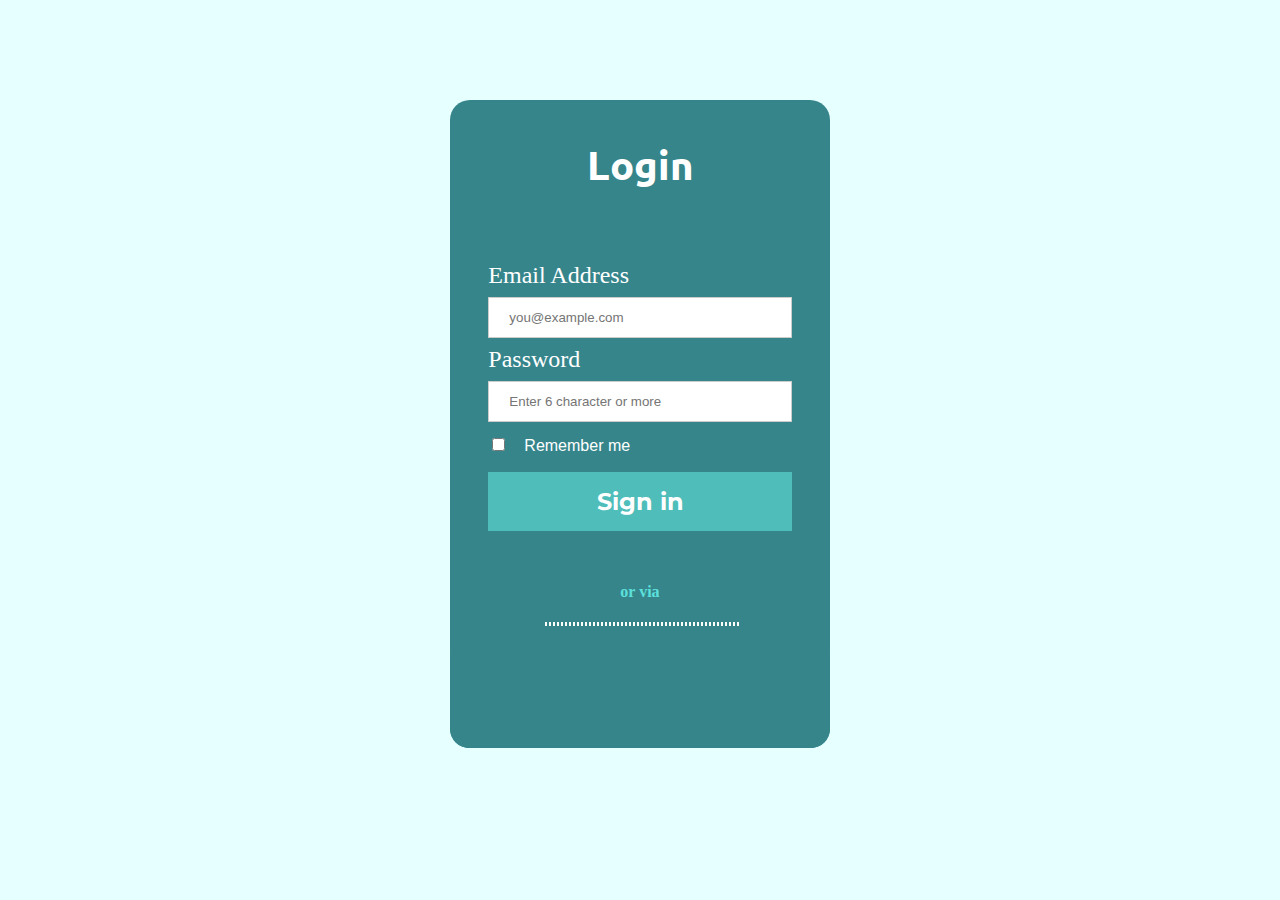
<file: ui-design/design1/index.html>
<!DOCTYPE html>
<html lang="en">
<head>
    <meta charset="UTF-8">
    <meta http-equiv="X-UA-Compatible" content="IE=edge">
    <meta name="viewport" content="width=device-width, initial-scale=1.0">
    <link rel="stylesheet" href="https://cdnjs.cloudflare.com/ajax/libs/font-awesome/6.0.0-beta3/css/all.min.css" integrity="sha512-Fo3rlrZj/k7ujTnHg4CGR2D7kSs0v4LLanw2qksYuRlEzO+tcaEPQogQ0KaoGN26/zrn20ImR1DfuLWnOo7aBA==" crossorigin="anonymous" referrerpolicy="no-referrer" />
 
    <link href="https://cdn.jsdelivr.net/npm/bootstrap@5.1.3/dist/css/bootstrap.min.css" rel="stylesheet" integrity="sha384-1BmE4kWBq78iYhFldvKuhfTAU6auU8tT94WrHftjDbrCEXSU1oBoqyl2QvZ6jIW3" crossorigin="anonymous">

   <link rel="stylesheet" href="css/style.css" type="text/css">
    <title>Login Design 1</title>
</head>
<body>
        <div id="container">
            <section id="login-details">
             <h2 class="login-title">Login</h2>
             <div class="info">
             <form>
              <label for="">Email Address</label>
              <input class="form-control"type="text" placeholder="you@example.com">
              <label for="">Password</label>
              <input class="form-control"type="password" placeholder="Enter 6 character or more">
              <input class="chk"type="checkbox"><label> <span>Remember me</span></label>
            
              <input type="button" value="Sign in" class="btn">
            </div>
        
            </form>
            <h4>or via</h4>
            <hr>
        </section>
            <section id="social">
                  
                    <div class="social-media">
                       <a href="#"> <i class="fab fa-facebook icons"></i></a>
                        <i class="fab fa-twitter icons"></i>
                        <i class="far fa-envelope icons"></i>
                    </div>
            </section>

        </div>
</body>
</html>
</file>
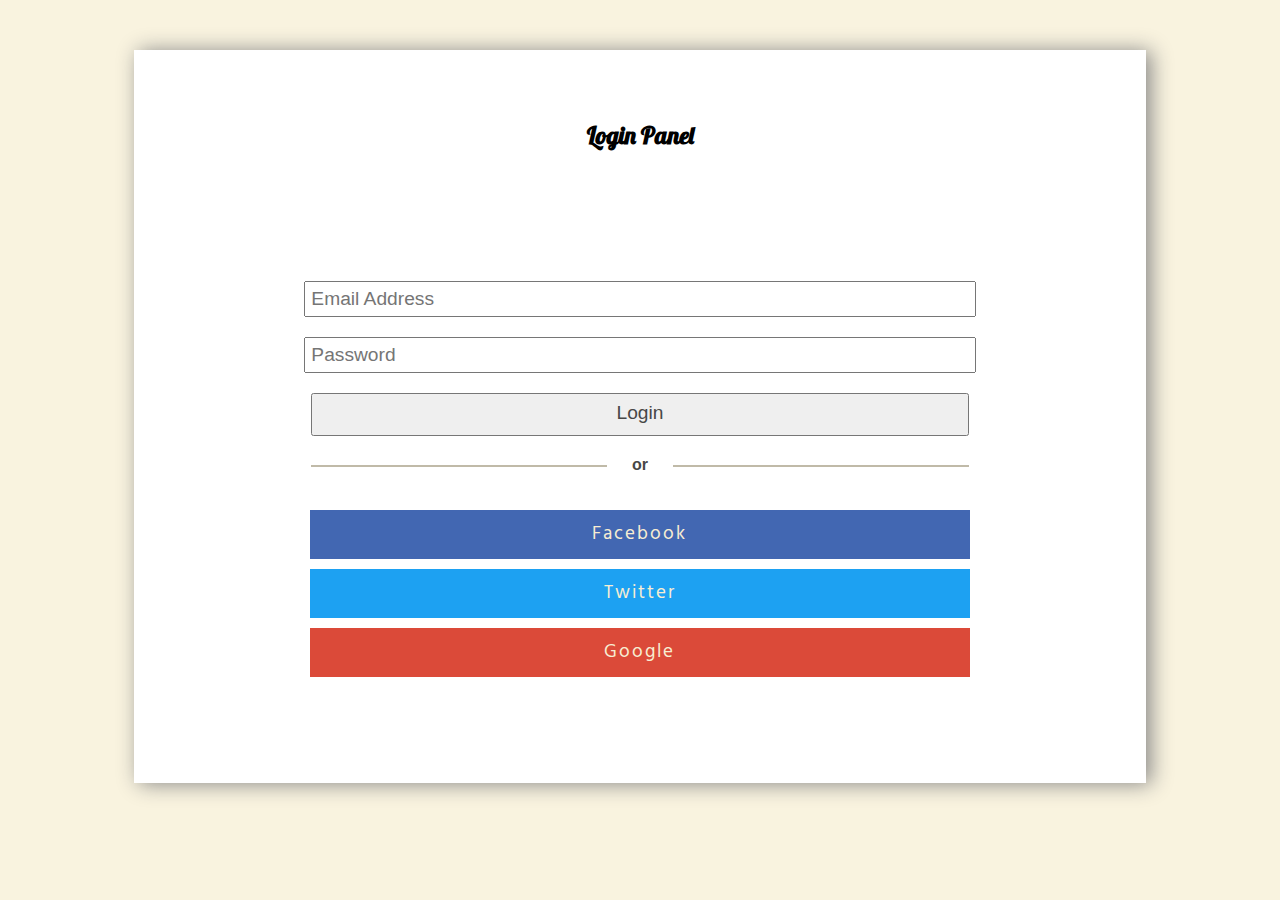
<file: ui-design/design2/index.html>
<!DOCTYPE html>
<html lang="en">
<head>
    <meta charset="UTF-8">
    <meta http-equiv="X-UA-Compatible" content="IE=edge">
    <meta name="viewport" content="width=device-width, initial-scale=1.0">
    <link rel="stylesheet" href="https://cdnjs.cloudflare.com/ajax/libs/font-awesome/4.7.0/css/font-awesome.min.css">

    <link href="https://cdn.jsdelivr.net/npm/bootstrap@5.1.3/dist/css/bootstrap.min.css" rel="stylesheet" integrity="sha384-1BmE4kWBq78iYhFldvKuhfTAU6auU8tT94WrHftjDbrCEXSU1oBoqyl2QvZ6jIW3" crossorigin="anonymous">
    <link rel="stylesheet" href="https://cdnjs.cloudflare.com/ajax/libs/font-awesome/6.0.0-beta3/css/all.min.css" integrity="sha512-Fo3rlrZj/k7ujTnHg4CGR2D7kSs0v4LLanw2qksYuRlEzO+tcaEPQogQ0KaoGN26/zrn20ImR1DfuLWnOo7aBA==" crossorigin="anonymous" referrerpolicy="no-referrer" />
    <link rel="stylesheet" type="text/css" href="css/style.css">
    <title>Login Design 2 using BS 5</title>
</head>
<body>
        <div id="container">
                <section class="loginpage-header">
                        <h2>Login Panel</h2>
                </section>
                <section class="login-body"> 
                    <div class="">
                        <input type="text" placeholder="Email Address">
                        <input type="password" placeholder="Password">
                    </div>
                    <div>
                        <input type="button" value="Login">
                    </div>
                </section>
                <h5>or</h5>
                <div class="social-links">
                    <a href="#" class="fa fas-facebook icons">Facebook</a>
                    <a href="#" class="fa fas-twitter icons">Twitter</a>
                    <a href="#" class="fa fas-google icons">Google</a>
                  
                </div>
              
        </div>
</body>
</html>
</file>
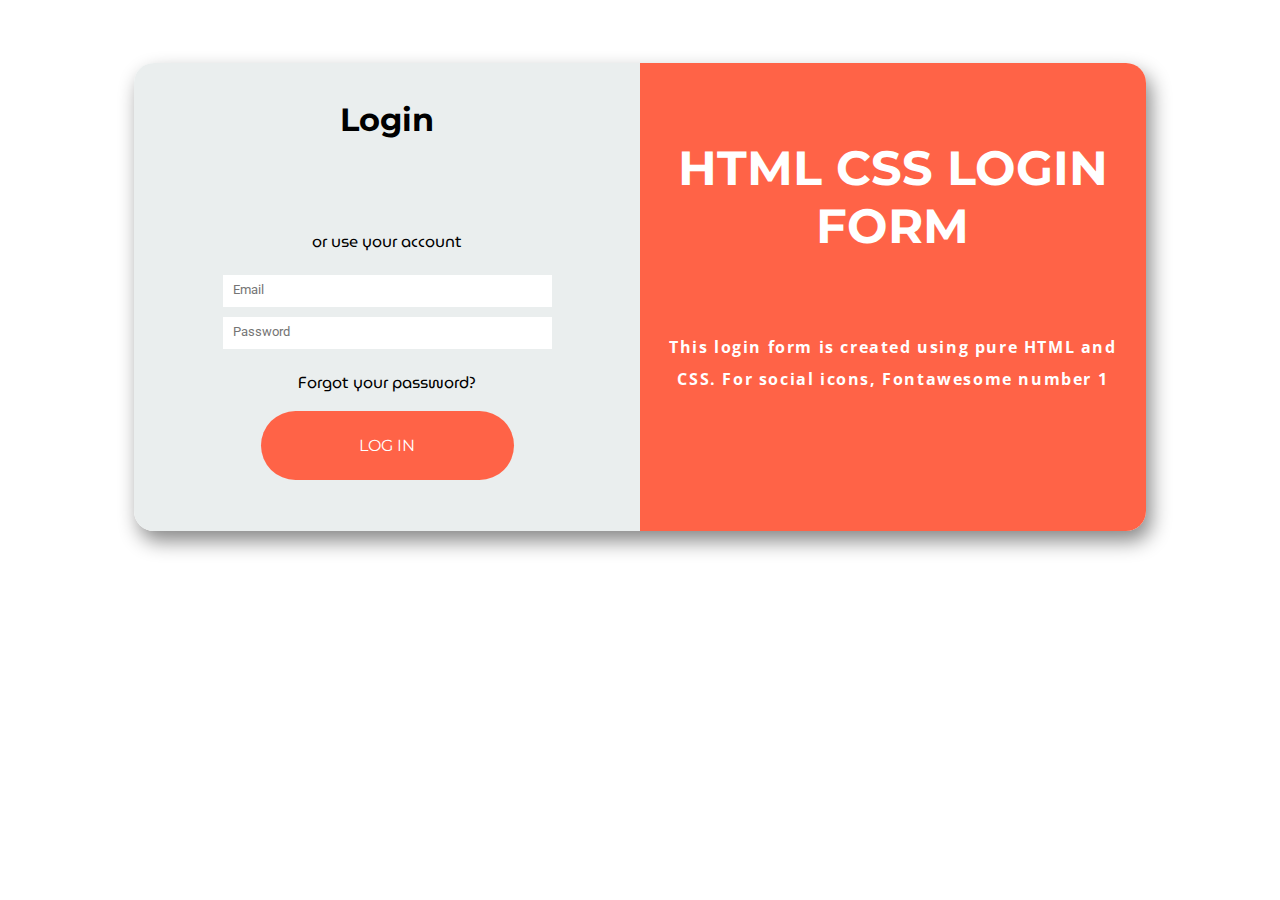
<file: ui-design/design3/index.html>
<!DOCTYPE html>
<html lang="en">
<head>
    <meta charset="UTF-8">
    <meta http-equiv="X-UA-Compatible" content="IE=edge">
    <meta name="viewport" content="width=device-width, initial-scale=1.0">
    <link rel="stylesheet" href="https://cdnjs.cloudflare.com/ajax/libs/font-awesome/6.0.0-beta3/css/all.min.css" integrity="sha512-Fo3rlrZj/k7ujTnHg4CGR2D7kSs0v4LLanw2qksYuRlEzO+tcaEPQogQ0KaoGN26/zrn20ImR1DfuLWnOo7aBA==" crossorigin="anonymous" referrerpolicy="no-referrer" />
    <link rel="stylesheet" href="css/style.css" type="text/css">
    <title>Login Design 3</title>
</head>
<body>
        <div id="container">
            <div class="main-panel">
                <div class="left-panel">
                    <h2>Login</h2>
                    <div class="social">
                        <i class="fab fa-facebook social-icons"></i>
                        <i class="fab fa-twitter social-icons"></i>
                    </div>
                    <p>or use your account</p>
                    <input type="text" placeholder="Email">
                    <input type="password" placeholder="Password">
                    <p><a href="#">Forgot your password?</a></p>
                    <input type="button" class="btn"value="LOG IN">

                </div>
                <div class="right-panel">
                        <h1>HTML CSS LOGIN FORM</h1>
                        <p>This login form is created using pure HTML and CSS. For social icons, Fontawesome number 1</p>
                </div>

            </div>
        </div>
</body>
</html>
</file>
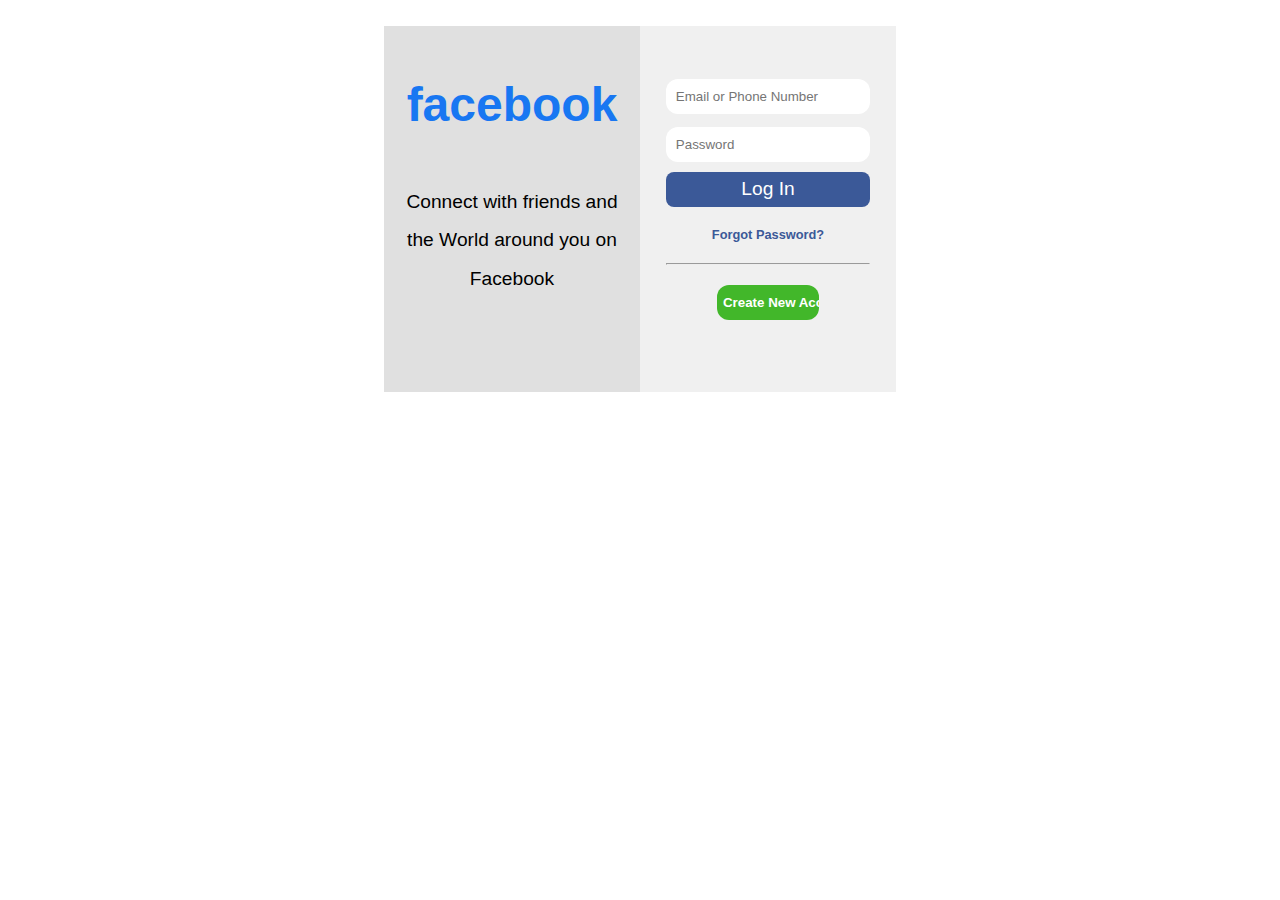
<file: ui-design/design4/index.html>
<!DOCTYPE html>
<html lang="en">
<head>
    <meta charset="UTF-8">
    <meta http-equiv="X-UA-Compatible" content="IE=edge">
    <meta name="viewport" content="width=device-width, initial-scale=1.0">
    <link rel="stylesheet" href="https://cdnjs.cloudflare.com/ajax/libs/font-awesome/6.0.0-beta3/css/all.min.css" integrity="sha512-Fo3rlrZj/k7ujTnHg4CGR2D7kSs0v4LLanw2qksYuRlEzO+tcaEPQogQ0KaoGN26/zrn20ImR1DfuLWnOo7aBA==" crossorigin="anonymous" referrerpolicy="no-referrer" />
    <link rel="stylesheet" href="css/style.css" type="text/css">
    <title>Document</title>
</head>
<body>
        <div id="container">
            <section class="left">
                <h2>facebook</h2>
                <p>Connect with friends and the World around you on Facebook</p>
            </section>
            <section class="right">
                <input type="text" placeholder="Email or Phone Number">
                <input type="password" placeholder="Password">
                <input class="btnlogin" type="button" value="Log In">
                <a href="#"> <h4>Forgot Password?</h4></a>
                <hr>
                <input class="btnCreate"type="button" value="Create New Account">
            </section>
        </div>
</body>
</html>
</file>
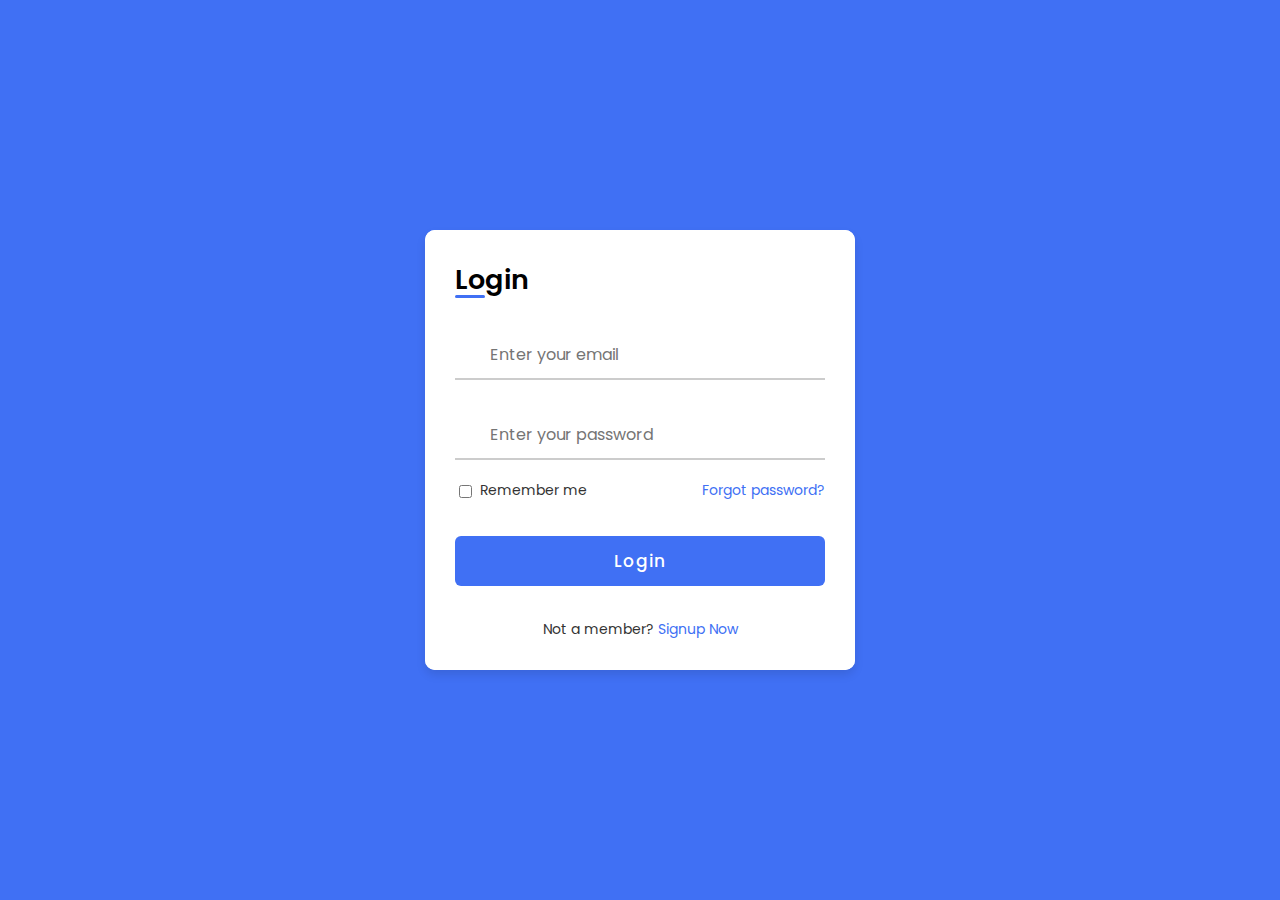
<file: ui-design/responsive-login/index.html>
<!DOCTYPE html>
<html lang="en">
<head>
    <meta charset="UTF-8">
    <meta http-equiv="X-UA-Compatible" content="IE=edge">
    <meta name="viewport" content="width=device-width, initial-scale=1.0">
    
    <link rel="stylesheet" href="https://unicons.iconscout.com/release/v4.0.0/css/line.css">

    <!-- ===== CSS ===== -->
    <link rel="stylesheet" href="style.css">
         
    <!--<title>Login & Registration Form</title>-->
</head>
<body>
    
    <div class="container">
        <div class="forms">
            <div class="form login">
                <span class="title">Login</span>

                <form action="#">
                    <div class="input-field">
                        <input type="text" placeholder="Enter your email" required>
                        <i class="uil uil-envelope icon"></i>
                    </div>
                    <div class="input-field">
                        <input type="password" class="password" placeholder="Enter your password" required>
                        <i class="uil uil-lock icon"></i>
                        <i class="uil uil-eye-slash showHidePw"></i>
                    </div>

                    <div class="checkbox-text">
                        <div class="checkbox-content">
                            <input type="checkbox" id="logCheck">
                            <label for="logCheck" class="text">Remember me</label>
                        </div>
                        
                        <a href="#" class="text">Forgot password?</a>
                    </div>

                    <div class="input-field button">
                        <input type="button" value="Login">
                    </div>
                </form>

                <div class="login-signup">
                    <span class="text">Not a member?
                        <a href="#" class="text signup-link">Signup Now</a>
                    </span>
                </div>
            </div>

            <!-- Registration Form -->
            <div class="form signup">
                <span class="title">Registration</span>

                <form action="#">
                    <div class="input-field">
                        <input type="text" placeholder="Enter your name" required>
                        <i class="uil uil-user"></i>
                    </div>
                    <div class="input-field">
                        <input type="text" placeholder="Enter your email" required>
                        <i class="uil uil-envelope icon"></i>
                    </div>
                    <div class="input-field">
                        <input type="password" class="password" placeholder="Create a password" required>
                        <i class="uil uil-lock icon"></i>
                    </div>
                    <div class="input-field">
                        <input type="password" class="password" placeholder="Confirm a password" required>
                        <i class="uil uil-lock icon"></i>
                        <i class="uil uil-eye-slash showHidePw"></i>
                    </div>

                    <div class="checkbox-text">
                        <div class="checkbox-content">
                            <input type="checkbox" id="termCon">
                            <label for="termCon" class="text">I accepted all terms and conditions</label>
                        </div>
                    </div>

                    <div class="input-field button">
                        <input type="button" value="Signup">
                    </div>
                </form>

                <div class="login-signup">
                    <span class="text">Already a member?
                        <a href="#" class="text login-link">Login Now</a>
                    </span>
                </div>
            </div>
        </div>
    </div>

    <script src="script.js"></script>
</body>
</html>
</file>
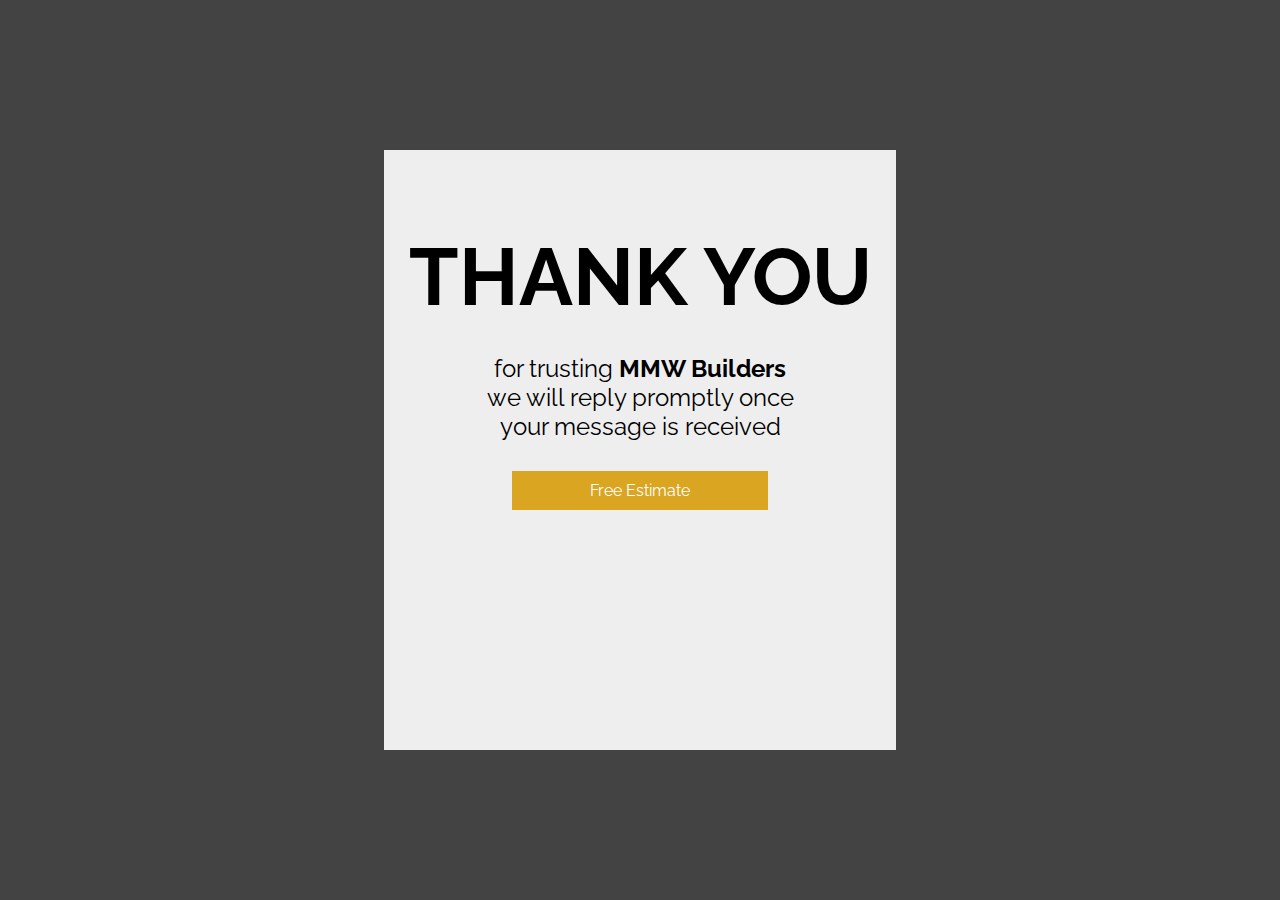
<file: projects/mmw-builders/message.html>
<!DOCTYPE html>
<html lang="en">
<head>
    <meta charset="UTF-8">
    <meta http-equiv="X-UA-Compatible" content="IE=edge">
    <meta name="viewport" content="width=device-width, initial-scale=1.0">
    <title>Document</title>
    <link rel="stylesheet" href="style.css">
    <link rel="stylesheet" href="https://cdnjs.cloudflare.com/ajax/libs/font-awesome/6.2.1/css/all.min.css" integrity="sha512-MV7K8+y+gLIBoVD59lQIYicR65iaqukzvf/nwasF0nqhPay5w/9lJmVM2hMDcnK1OnMGCdVK+iQrJ7lzPJQd1w==" crossorigin="anonymous" referrerpolicy="no-referrer" />
</head>
<body>
    <section class="container">
        <div class="message__panel">
         
            <div class="check__icon">
                <i class="fas fa-check-circle"></i>
            </div>
            <h1>Thank you</h1>
            <p>for trusting <strong>MMW Builders</strong> we will reply promptly once your message is received</p>
           <p></p>
           <a href="index.html">Free Estimate</a>
        </div>
       
    </section>
</body>
</html>
</file>
<file: games/style.css>
@import url('https://fonts.googleapis.com/css?family=Press+Start+2P&display=swap');

* {
  margin: 0;
  padding: 0;
  box-sizing: inherit;
}

html {
  font-size: 62.5%;
  box-sizing: border-box;
}

body {
  font-family: 'Press Start 2P', sans-serif;
  color: #eee;
  background-color: #222;
  /* background-color: #60b347; */
}

/* LAYOUT */
header {
  position: relative;
  height: 35vh;
  border-bottom: 7px solid #eee;
}

main {
  height: 65vh;
  color: #eee;
  display: flex;
  align-items: center;
  justify-content: space-around;
}

.left {
  width: 52rem;
  display: flex;
  flex-direction: column;
  align-items: center;
}

.right {
  width: 52rem;
  font-size: 2rem;
}

/* ELEMENTS STYLE */
h1 {
  font-size: 4rem;
  text-align: center;
  position: absolute;
  width: 100%;
  top: 52%;
  left: 50%;
  transform: translate(-50%, -50%);
}

.number {
  background: #eee;
  color: #333;
  font-size: 6rem;
  width: 15rem;
  padding: 3rem 0rem;
  text-align: center;
  position: absolute;
  bottom: 0;
  left: 50%;
  transform: translate(-50%, 50%);
}

.between {
  font-size: 1.4rem;
  position: absolute;
  top: 2rem;
  right: 2rem;
}

.again {
  position: absolute;
  top: 2rem;
  left: 2rem;
}

.guess {
  background: none;
  border: 4px solid #eee;
  font-family: inherit;
  color: inherit;
  font-size: 5rem;
  padding: 2.5rem;
  width: 25rem;
  text-align: center;
  display: block;
  margin-bottom: 3rem;
}

.btn {
  border: none;
  background-color: #eee;
  color: #222;
  font-size: 2rem;
  font-family: inherit;
  padding: 2rem 3rem;
  cursor: pointer;
}

.btn:hover {
  background-color: #ccc;
}

.message {
  margin-bottom: 8rem;
  height: 3rem;
}

.label-score {
  margin-bottom: 2rem;
}
</file>
<file: ui-design/design1/css/style.css>
@import url('https://fonts.googleapis.com/css2?family=Be+Vietnam+Pro:wght@500&family=Montserrat:wght@200&display=swap');
@import url('https://fonts.googleapis.com/css2?family=Ubuntu:wght@500&display=swap');
body {
    background: #e6ffff;
    
}
#container {
    background-color: #35858B;
    max-width:30%;
    margin: 100px auto;
 
    color: white;
    border-radius: 20px;
}
.login-title {
    text-align: center;
    font-family: 'Ubuntu', sans-serif;
    padding: 10% 0 10%;
    font-size: 2.5rem;
}
.info {
    width: 80%;
    margin: auto;
}
label {
    font-size: 1.5rem;
    color: #ffffff;
}
input[type=text], input[type=password]{
    font-family: 'Poppins', sans-serif;
    width: 100%;
    padding: 12px 20px;
    margin: 8px 0;
    display: inline-block;
    border: 1px solid #ccc;
    box-sizing: border-box;
    
  }
  /* Checkbox */
  span {
      padding-left: 10px;
      font-family: 'Poppins', sans-serif;
      font-size: 1rem;
  } 
  .chk{
      padding: 5px 10px;
  }
  .chk {
      font-size: 2rem;
  }
  
  /* Button */
  .btn {
      margin: 5% 10px 10% 0%;
      font-weight: bold;  
      font-family: 'Montserrat', sans-serif;
      border: none;
      left: 350px ;
      padding: 15px 32px;
      text-align: center;
      background-color:#4FBDBA ;
      color: #fff;
      text-decoration: none;
      cursor: pointer;
      width: 100%;
      font-size: 1.5rem;
  }
  .btn:hover {
    background-color:#5de0dc ;
  }
  
/* Social media login */
#social {
    background-color: #35858B;
    text-align: center;
    margin: auto;
    padding: 3% 10px 1%;
    border-radius: 19px;
    
}
hr {
    
    border: 2px dotted;
    color: #fff;
    width: 50%;
    margin: 20px 25%;
 
}
h4 {
    text-align: center;
    font-size: 1rem;
    color: #5de0dc;
}
.social-media {
    margin: 20px;
    
}
.icons {
    padding: 4%;
    color: #5de0dc;
    font-size: 2.5rem;
}
.icons:hover {
    cursor: pointer;
    color: #4FBDBA;
}
</file>
<file: ui-design/design2/css/style.css>
@import url('https://fonts.googleapis.com/css2?family=Hind:wght@300&family=Lobster&family=Ubuntu:wght@500&display=swap');
body {
  background: #F9F3DF;


}
#container {
    margin: 100px auto;
    width: 30%;
    background:#fff ;
    font-family: 'Ubuntu', sans-serif;
    box-sizing: border-box;
    box-shadow: 5px 1px 20px #888888;
    
   
}
.loginpage-header {
    text-align: center;
    padding: 5% 0% 10%;
    font-family: 'Lobster', cursive;
}
.login-body {
    text-align: center;
}
input {
    width: 65%;
    padding: 7px 1px 10px;
    margin: 10px 1px;
    color: rgb(71, 71, 71);
    font-size: 1.2rem;
  
}
input[type=text], input[ type=password]{
    padding: 5px 5px;
}

/* social media login */

h5 {
    font-family: sans-serif;
    margin: 10px auto;
    color: rgb(71, 71, 71);
    text-align: center;
    font-size: 1rem;
    max-width: 65%;
    position: relative;
  }
  h5:before {
    content: "";
    display: block;
    width: 45%;
    height: 2px;
    background: #c0baa8;
    left: 0;
    top: 50%;
    position: absolute;
    opacity: 100%;
  }
  h5:after {
    content: "";
    display: block;
    width:45%;
    height: 2px;
    background: #c0baa8;
    right: 0;
    top: 50%;
    position: absolute;
    opacity: 100%
  }

  /* Social Login  */
  .social-links {
    text-align: center;
    display: block;
    padding: 2% 2% 10%;
    
  }
  .social-links a {
      width: 65%;
      color: #f7edd2;
      font-family: 'Hind', sans-serif;
      
  }
  .icons{
      padding: 15px;
      font-size: 1.2rem;
      letter-spacing: 2px;
      width: 50px;
      text-align: center;
      text-decoration: none;
      margin: 5px 2px;
  }
  .icons:hover {
      opacity: 0.7;
    
  }
.fas-facebook {
    background: #4267B2;
    
}
.fas-twitter {
    background: #1DA1F2;
}
.fas-google {
    background: #db4a39;
}

/* Responsive */
@media (max-width: 1280px){

    #container {
        width: 80%;
        margin: 50px auto;
    }
}
</file>
<file: ui-design/design3/css/style.css>
@import url('https://fonts.googleapis.com/css2?family=Hind:wght@300&family=Lobster&family=Ubuntu:wght@500&display=swap');
@import url('https://fonts.googleapis.com/css2?family=Montserrat:wght@700&display=swap');
@import url('https://fonts.googleapis.com/css2?family=MuseoModerno:wght@500&display=swap');
@import url('https://fonts.googleapis.com/css2?family=Roboto:wght@300&display=swap');
@import url('https://fonts.googleapis.com/css2?family=Open+Sans:wght@300&display=swap');
* {
    box-sizing: border-box;
}
body{
   
}
h2{
    font-family: 'Montserrat', sans-serif;
    font-size: 2rem;
    letter-spacing: rem;
    padding: 2% 0;
}
#container {
    width: 50%;
    margin: 5% auto;
    
  
}
.main-panel {
    display: flex; 
    box-shadow: 5px 10px 20px #888888; 
    border-radius: 20px;
}

/* Left Panel */
.left-panel {
    text-align: center;
    flex: 50%;
    background-color: rgb(234, 238, 238);
    padding-bottom: 5%;
    border-top-left-radius: 20px;
    border-bottom-left-radius: 20px;
  
  
}
.left-panel a {
    font-family: 'MuseoModerno', cursive;
    text-decoration: none;
    color: black;
}
.left-panel p  {
    font-family: 'MuseoModerno', cursive;
    text-decoration: none;
    color: black;
}
.social-icons{
    font-size: 2rem;
    padding: 3% 5%;
}
.social-icons:hover{
    color:tomato ;
    cursor: pointer;
}
input[type=text], input[type=password] {
    
    width: 65%;
    padding: 7px 10px 10px;
    margin: 5px 1px;
    color: rgb(71, 71, 71);
    font-family: 'Roboto', sans-serif;
    border-style: none;
}
.btn {
    width: 50%;
    padding: 5% 5%;
    border-radius: 100px;
    background-color: tomato;
    color: white;
    border-style: none;
    cursor: pointer;
    font-family: 'Montserrat', sans-serif;
    font-size: 1rem;
}
.btn:hover{
    opacity: 0.7;
}







.right-panel {
    flex: 50%;
    text-align: center;
    border-bottom-right-radius: 20px;
    border-top-right-radius: 20px;
    background-color: tomato;
    
}
h1 {
    margin: 15% 3%;
    font-family: 'Montserrat', sans-serif;
    font-size: 3rem;
    color: rgb(255, 255, 255);
    
}
.right-panel p {
    font-family: 'Open Sans', sans-serif;
    font-weight: bolder;
    color: white;
    letter-spacing: 0.1rem;
    line-height: 2;
    margin: 20px;
    text-align: center;
    
}

@media (max-width: 1280px){
    #container {
        width: 80%;
        margin: 5% auto;
        
      
    }
}
</file>
<file: ui-design/design4/css/style.css>
* {
    box-sizing: border-box;
    margin: 0;
    font-family: Arial, Helvetica, sans-serif;
}
#container {
    background-color: rgb(109, 105, 105);
    width: 40%;
    display: flex;
    margin: 2% auto ;

}
.left {
    flex: 50%;
    background-color: rgb(224, 224, 224);
}
h2{
    color:#1877f2 ;
    font-family: Arial, Helvetica, sans-serif;
    padding: 5%;
    font-size: 3rem;
    text-align: center;
    margin-top: 15%;
}
p {
    font-family: Arial, Helvetica, sans-serif;
    font-size: 1.2rem;
    text-align: center;
    line-height: 2;
    margin: 15% 5% 5%;
   
  
}
.right {
    flex: 50%;
    background-color: rgb(240, 240, 240);
    padding: 10% 5% 10%;
}
input[type=text],[type=password] {
    width: 100%;
    margin: 1% 0 5%;
    padding: 5% 5%;
    border-radius: 12px;
    border-style: none;
    font-family: Arial, Helvetica, sans-serif;
}
.btnlogin {
    width: 100%;
    padding: 3% 5%;
    margin-bottom: 10%;
    background-color:#3b5998 ;
    color: white;
    font-size: 1.2rem;
    border-radius: 8px;
    border: none;
    cursor: pointer;
}
.btnlogin:hover {
    opacity: 0.6;
}
hr {
    margin-top: 10%;
}

a {
    text-align: center;
    color:#3b5998;
    text-decoration: none;
    font-size: 0.8rem;
    
}
.btnCreate {
    width: 50%;
    padding: 5% 3%;
    margin: 10% 25%;
    font-family: Arial, Helvetica, sans-serif;
    background: #42b72a;    
    border-style: none;
    border-radius: 12px;
    color: white;
    font-weight: bolder;

}
.btnCreate:hover {
    opacity: 0.8;
    cursor: pointer;
}
@media (max-width:1028px) {
    #container {
        background-color: rgb(109, 105, 105);
        width: 70%;
        display: flex;
        margin: 2% auto ;
    }
}
</file>
<file: ui-design/responsive-login/style.css>
@import url('https://fonts.googleapis.com/css2?family=Poppins:wght@300;400;500;600;700&display=swap');

*{
    margin: 0;
    padding: 0;
    box-sizing: border-box;
    font-family: 'Poppins', sans-serif;
}

body{
    height: 100vh;
    display: flex;
    align-items: center;
    justify-content: center;
    background-color: #4070f4;
}

.container{
    position: relative;
    max-width: 430px;
    width: 100%;
    background: #fff;
    border-radius: 10px;
    box-shadow: 0 5px 10px rgba(0, 0, 0, 0.1);
    overflow: hidden;
    margin: 0 20px;
}

.container .forms{
    display: flex;
    align-items: center;
    height: 440px;
    width: 200%;
    transition: height 0.2s ease;
}


.container .form{
    width: 50%;
    padding: 30px;
    background-color: #fff;
    transition: margin-left 0.18s ease;
}

.container.active .login{
    margin-left: -50%;
    opacity: 0;
    transition: margin-left 0.18s ease, opacity 0.15s ease;
}

.container .signup{
    opacity: 0;
    transition: opacity 0.09s ease;
}
.container.active .signup{
    opacity: 1;
    transition: opacity 0.2s ease;
}

.container.active .forms{
    height: 600px;
}
.container .form .title{
    position: relative;
    font-size: 27px;
    font-weight: 600;
}

.form .title::before{
    content: '';
    position: absolute;
    left: 0;
    bottom: 0;
    height: 3px;
    width: 30px;
    background-color: #4070f4;
    border-radius: 25px;
}

.form .input-field{
    position: relative;
    height: 50px;
    width: 100%;
    margin-top: 30px;
}

.input-field input{
    position: absolute;
    height: 100%;
    width: 100%;
    padding: 0 35px;
    border: none;
    outline: none;
    font-size: 16px;
    border-bottom: 2px solid #ccc;
    border-top: 2px solid transparent;
    transition: all 0.2s ease;
}

.input-field input:is(:focus, :valid){
    border-bottom-color: #4070f4;
}

.input-field i{
    position: absolute;
    top: 50%;
    transform: translateY(-50%);
    color: #999;
    font-size: 23px;
    transition: all 0.2s ease;
}

.input-field input:is(:focus, :valid) ~ i{
    color: #4070f4;
}

.input-field i.icon{
    left: 0;
}
.input-field i.showHidePw{
    right: 0;
    cursor: pointer;
    padding: 10px;
}

.form .checkbox-text{
    display: flex;
    align-items: center;
    justify-content: space-between;
    margin-top: 20px;
}

.checkbox-text .checkbox-content{
    display: flex;
    align-items: center;
}

.checkbox-content input{
    margin: 0 8px -2px 4px;
    accent-color: #4070f4;
}

.form .text{
    color: #333;
    font-size: 14px;
}

.form a.text{
    color: #4070f4;
    text-decoration: none;
}
.form a:hover{
    text-decoration: underline;
}

.form .button{
    margin-top: 35px;
}

.form .button input{
    border: none;
    color: #fff;
    font-size: 17px;
    font-weight: 500;
    letter-spacing: 1px;
    border-radius: 6px;
    background-color: #4070f4;
    cursor: pointer;
    transition: all 0.3s ease;
}

.button input:hover{
    background-color: #265df2;
}

.form .login-signup{
    margin-top: 30px;
    text-align: center;
}
</file>
<file: projects/mmw-builders/style.css>
@import url('https://fonts.googleapis.com/css2?family=Raleway:wght@100;200;500;600;700;800&display=swap');
* {
    margin: 0;
    padding: 0;
    box-sizing: border-box;
}
body {
    font-family: 'Raleway', sans-serif;
}
header {
    background-image: url(/projects/mmw-builders/images/2-1.jpg);
    background-repeat: no-repeat;
    background-size: cover;
    height: 380px;
    
}
.active {
    background-color: goldenrod;
    transform: skew(-12deg); 
}
.top__nav {
    display: flex;
    justify-content: center;
    align-content: center;
    padding: 20px;
   
}
.top__nav img {
   width: 650;
}
.social__link {
    background-color: goldenrod;
    background: rgba(255, 255, 255, 0.5);

}
.social__link a::after{
    background-color: goldenrod;

}
/* .social__link a {
    
}
.address__link {

} */
nav {
 
    background-color: white;
    background: rgba(255, 255, 255, 0.8);
    padding: 20px 0px;
}
nav ul {
    margin: 0 auto;
    width: 80%;
    display: flex;
    justify-content: space-evenly;
    list-style-type: none;
 

}
nav ul li {
    padding: 10px 15px;
}
nav ul li a{
    text-decoration: none;
    color: black;

    font-size: 1.2rem;
}
nav ul li:hover {
    background-color: goldenrod;
    transform: skew(-12deg); 
    color: white;
}
nav ul li a:hover {
    color: white;
}
.form__estimate  h1 {
    text-align: center;
    padding: 20px;
    font-size: 2rem;
}
.form__estimate {
    width: 70%;
    margin: 0 auto;
}

.form__inputs {
    display: flex;
    flex-direction: column;
    background-color: #dddddd;
    padding: 50px 100px;
    gap: 50px;
}
.form__top {
    background-color: #eeeeee;
    padding: 50px 50px;
}
.form__top p {
    text-align: center;
    padding: 30px 0;
    font-size: 1.2rem;
}
/* client information */
.client__info {
    display: grid;
    grid-template-columns: repeat(2,1fr);
    column-gap: 100px;
    row-gap: 20px;
}
.client__info input {
    padding: 10px 10px ;
    font-weight: 600;
}
/* Property information */
.property__information {
    display: grid;
    grid-template-columns: repeat(2,1fr);
    column-gap: 100px;
    row-gap: 20px;
}
.property__information input {
    padding: 10px 10px ;
    font-weight: 600;
    color: black;
}
/* Desired specification */

.form__mid {
    background-color: #eeeeee;
    padding: 20px 50px 50px 50px;
    margin-top: 10px;
}
.form__mid p {
    text-align: center;
    padding: 30px 0;
    font-size: 1.2rem;
}
.desired_specification {
    display: grid;
    grid-template-columns: repeat(2,1fr);
    column-gap: 100px;
    row-gap: 20px;
}
.desired_specification input,select {
    padding: 10px 10px ;
    font-weight: 600;
    color: black;
}
.desired_specification select {
    padding: 10px 10px ;
}
/* Bottom */
.form__bottom {
    background-color: #eeeeee;
    padding: 20px 50px 50px 50px;
    margin-top: 10px;
}
.form__bottom  h1 {
    text-align: center;
    padding: 30px 0;
    font-size: 1.2rem;
    font-weight: 400;
}
.payment {
    display: grid;
    grid-template-columns: repeat(2,1fr);
    column-gap: 10px;
}
.left__side {
    display: flex;
    flex-direction: column;
    row-gap: 20px;
}
.payment input {
    padding: 10px 10px ;
    font-weight: 600;
}
.payment select {
    padding: 10px 0px ;
    font-weight: 600;
    text-align: left;
}

.right__side input{
    width: 100%;
}

.cta {
    background-color: #eeeeee;
    padding: 10px 50px;
    margin-top: 10px;
    display: flex;
    flex-direction: column;
    align-items: center;

}
.cta h3 {
   margin: 20px;

}
.cta input {
    padding: 20px 0px;
    align-self: center;
}
.action {
    margin: 0 auto;
    width: 50%;
    text-align: center;
}
span {
    font-size: 12px;
    width: 40%;
    text-align: center;
}
button {
    margin: 2% 0 5% 0;
    padding: 10px 50px;
    border: none;
    background-color: goldenrod;
    color: white;
    font-size: 1.2rem;
}
button:hover {
    background-color: gold;
    cursor: pointer;
    color: black;
}
button:active {
    box-shadow: rgba(0, 0, 0, 0.16) 0px 1px 4px;
}

.project__container {
    margin-top: 50px;
    width: 100%;
    background-color:gray ;
    padding: 50px 0 10px 0;
  
}
.project__container h2 {
    text-align: center;
    padding: 30px;
    font-size: 2rem;
    

}
.project {
    display: grid;
    grid-template-columns: repeat(4,1fr);
    width: 70%;
    margin: 5% auto;
    column-gap: 10px;
    row-gap: 20px;
}
.project img {
    width: 250px;
    height: 200px
}
.project__container a {
    /* display: block; */
    /* margin: 0 800px; */
    text-align: center;
    background-color: goldenrod;
}
.view__all {
    width: 20%;
    margin: 0 auto;
    padding: 50px 50px;
}
.view__all a {
    display: block;
    text-align: center;
    padding: 20px 0;
    text-decoration: none;
    color: white;
    font-size: 1.5rem;
}

/* Footer */

footer {
    color: white;
   min-height: 50vh;
    background-color: black;
    background-image: url(/images/bg/background-footer.png);
    background-repeat: no-repeat;
    background-size: cover;
}
.footer__container {
    width: 80%;
    margin: 0 auto;
    display: flex;
    gap: 50px;
   
}   
.footer__container h4 {
    padding: 50px 0;
    text-align: center;
}
.left_panel {
    flex-shrink: 1;
}
.left__panel h4 {
    color: goldenrod;
    font-size: 1.5rem;
}
.left__content {
   display: flex;
   gap: 20px;
 
}
.left__content li {
    list-style: none;
}
.left__content li a {
    color: white;
    text-decoration: none;
  list-style: none;
}

.right__panel {
   
    flex-shrink: 2;
    
}
.right__panel h4 {
    color: goldenrod;
    font-size: 1.5rem;
}
.right__content {
    display: flex;
    gap: 20px;
}
.right__content li {
    list-style: none;
    padding: 0 20px;
}

.container {
    min-height: 100vh;
    width: 100%;
    background-color: rgb(67, 67, 67);
    display: flex;
    align-items: center;
}
.message__panel {
    height: 600px;
    width: 40%;
    margin: 0 auto;
    background-color: rgb(238, 238, 238);
}
.container h1 {
    text-align: center;
    padding: 20px 0;
    font-size: 5rem;
    text-transform: uppercase;
}
.check__icon {
    width: 100%;
    margin: 0 auto;
    text-align: center;
    padding: 30px;
}
.fa-check-circle {
    font-size: 15rem;
    color: green;
}
.container p {
    padding: 10px 100px;
    font-size: 1.5rem;
    text-align: center;
}
.container a {
    margin: 0 auto;
    width: 50%;
    padding: 10px 20px;
    display: block;
    text-align: center;
    background-color: goldenrod;
    text-decoration: none;
    color: white;
}
.container a:hover {
    cursor: pointer;
    background-color: gold;
    color: black;
}
</file>
<file: onepage-template/assets/css/style.css>
/**
* Template Name: OnePage - v4.7.0
* Template URL: https://bootstrapmade.com/onepage-multipurpose-bootstrap-template/
* Author: BootstrapMade.com
* License: https://bootstrapmade.com/license/
*/

/*--------------------------------------------------------------
# General
--------------------------------------------------------------*/
body {
  font-family: "Open Sans", sans-serif;
  color: #444444;
}

a {
  color: #2487ce;
  text-decoration: none;
}

a:hover {
  color: #469fdf;
  text-decoration: none;
}

h1, h2, h3, h4, h5, h6 {
  font-family: "Raleway", sans-serif;
}

/*--------------------------------------------------------------
# Back to top button
--------------------------------------------------------------*/
.back-to-top {
  position: fixed;
  visibility: hidden;
  opacity: 0;
  right: 15px;
  bottom: 15px;
  z-index: 996;
  background: #2487ce;
  width: 40px;
  height: 40px;
  border-radius: 4px;
  transition: all 0.4s;
}
.back-to-top i {
  font-size: 28px;
  color: #fff;
  line-height: 0;
}
.back-to-top:hover {
  background: #3e9bdd;
  color: #fff;
}
.back-to-top.active {
  visibility: visible;
  opacity: 1;
}

/*--------------------------------------------------------------
# Preloader
--------------------------------------------------------------*/
#preloader {
  position: fixed;
  top: 0;
  left: 0;
  right: 0;
  bottom: 0;
  z-index: 9999;
  overflow: hidden;
  background: #fff;
}

#preloader:before {
  content: "";
  position: fixed;
  top: calc(50% - 30px);
  left: calc(50% - 30px);
  border: 6px solid #2487ce;
  border-top-color: #fff;
  border-bottom-color: #fff;
  border-radius: 50%;
  width: 60px;
  height: 60px;
  -webkit-animation: animate-preloader 1s linear infinite;
  animation: animate-preloader 1s linear infinite;
}

@-webkit-keyframes animate-preloader {
  0% {
    transform: rotate(0deg);
  }
  100% {
    transform: rotate(360deg);
  }
}

@keyframes animate-preloader {
  0% {
    transform: rotate(0deg);
  }
  100% {
    transform: rotate(360deg);
  }
}
/*--------------------------------------------------------------
# Disable aos animation delay on mobile devices
--------------------------------------------------------------*/
@media screen and (max-width: 768px) {
  [data-aos-delay] {
    transition-delay: 0 !important;
  }
}
/*--------------------------------------------------------------
# Header
--------------------------------------------------------------*/
#header {
  transition: all 0.5s;
  background: #fff;
  z-index: 997;
  padding: 15px 0;
  border-bottom: 1px solid #e6f2fb;
}
#header.header-scrolled {
  border-color: #fff;
  box-shadow: 0px 2px 15px rgba(18, 66, 101, 0.08);
}
#header .logo {
  font-size: 28px;
  margin: 0;
  padding: 0;
  line-height: 1;
  font-weight: 300;
  letter-spacing: 0.5px;
  font-family: "Poppins", sans-serif;
}
#header .logo a {
  color: #16507b;
}
#header .logo img {
  max-height: 40px;
}
@media (max-width: 992px) {
  #header .logo {
    font-size: 28px;
  }
}

/*--------------------------------------------------------------
# Navigation Menu
--------------------------------------------------------------*/
/**
* Desktop Navigation 
*/
.navbar {
  padding: 0;
}
.navbar ul {
  margin: 0;
  padding: 0;
  display: flex;
  list-style: none;
  align-items: center;
}
.navbar li {
  position: relative;
}
.navbar a, .navbar a:focus {
  display: flex;
  align-items: center;
  justify-content: space-between;
  padding: 10px 0 10px 30px;
  font-size: 14px;
  color: #16507b;
  white-space: nowrap;
  transition: 0.3s;
}
.navbar a i, .navbar a:focus i {
  font-size: 12px;
  line-height: 0;
  margin-left: 5px;
}
.navbar a:hover, .navbar .active, .navbar .active:focus, .navbar li:hover > a {
  color: #2487ce;
}
.navbar .getstarted, .navbar .getstarted:focus {
  background: #2487ce;
  padding: 8px 20px;
  margin-left: 30px;
  border-radius: 4px;
  color: #fff;
}
.navbar .getstarted:hover, .navbar .getstarted:focus:hover {
  color: #fff;
  background: #3194db;
}
.navbar .dropdown ul {
  display: block;
  position: absolute;
  left: 14px;
  top: calc(100% + 30px);
  margin: 0;
  padding: 10px 0;
  z-index: 99;
  opacity: 0;
  visibility: hidden;
  background: #fff;
  box-shadow: 0px 0px 30px rgba(127, 137, 161, 0.25);
  transition: 0.3s;
  border-radius: 4px;
}
.navbar .dropdown ul li {
  min-width: 200px;
}
.navbar .dropdown ul a {
  padding: 10px 20px;
  text-transform: none;
}
.navbar .dropdown ul a i {
  font-size: 12px;
}
.navbar .dropdown ul a:hover, .navbar .dropdown ul .active:hover, .navbar .dropdown ul li:hover > a {
  color: #2487ce;
}
.navbar .dropdown:hover > ul {
  opacity: 1;
  top: 100%;
  visibility: visible;
}
.navbar .dropdown .dropdown ul {
  top: 0;
  left: calc(100% - 30px);
  visibility: hidden;
}
.navbar .dropdown .dropdown:hover > ul {
  opacity: 1;
  top: 0;
  left: 100%;
  visibility: visible;
}
@media (max-width: 1366px) {
  .navbar .dropdown .dropdown ul {
    left: -90%;
  }
  .navbar .dropdown .dropdown:hover > ul {
    left: -100%;
  }
}

/**
* Mobile Navigation 
*/
.mobile-nav-toggle {
  color: #124265;
  font-size: 28px;
  cursor: pointer;
  display: none;
  line-height: 0;
  transition: 0.5s;
}
.mobile-nav-toggle.bi-x {
  color: #fff;
}

@media (max-width: 991px) {
  .mobile-nav-toggle {
    display: block;
  }

  .navbar ul {
    display: none;
  }
}
.navbar-mobile {
  position: fixed;
  overflow: hidden;
  top: 0;
  right: 0;
  left: 0;
  bottom: 0;
  background: rgba(10, 38, 58, 0.9);
  transition: 0.3s;
  z-index: 999;
}
.navbar-mobile .mobile-nav-toggle {
  position: absolute;
  top: 15px;
  right: 15px;
}
.navbar-mobile ul {
  display: block;
  position: absolute;
  top: 55px;
  right: 15px;
  bottom: 15px;
  left: 15px;
  padding: 10px 0;
  background-color: #fff;
  overflow-y: auto;
  transition: 0.3s;
}
.navbar-mobile a, .navbar-mobile a:focus {
  padding: 10px 20px;
  font-size: 15px;
  color: #124265;
}
.navbar-mobile a:hover, .navbar-mobile .active, .navbar-mobile li:hover > a {
  color: #2487ce;
}
.navbar-mobile .getstarted, .navbar-mobile .getstarted:focus {
  margin: 15px;
}
.navbar-mobile .dropdown ul {
  position: static;
  display: none;
  margin: 10px 20px;
  padding: 10px 0;
  z-index: 99;
  opacity: 1;
  visibility: visible;
  background: #fff;
  box-shadow: 0px 0px 30px rgba(127, 137, 161, 0.25);
}
.navbar-mobile .dropdown ul li {
  min-width: 200px;
}
.navbar-mobile .dropdown ul a {
  padding: 10px 20px;
}
.navbar-mobile .dropdown ul a i {
  font-size: 12px;
}
.navbar-mobile .dropdown ul a:hover, .navbar-mobile .dropdown ul .active:hover, .navbar-mobile .dropdown ul li:hover > a {
  color: #2487ce;
}
.navbar-mobile .dropdown > .dropdown-active {
  display: block;
}

/*--------------------------------------------------------------
# Hero Section
--------------------------------------------------------------*/
#hero {
  width: 100%;
  height: 100vh;
  position: relative;
  background: url("../img/hero-bg.jpg") top center;
  background-size: cover;
  position: relative;
}
#hero:before {
  content: "";
  background: rgba(255, 255, 255, 0.8);
  position: absolute;
  bottom: 0;
  top: 0;
  left: 0;
  right: 0;
}
#hero .container {
  padding-top: 80px;
}
#hero h1 {
  margin: 0;
  font-size: 56px;
  font-weight: 700;
  line-height: 72px;
  color: #124265;
  font-family: "Poppins", sans-serif;
}
#hero h2 {
  color: #5e5e5e;
  margin: 10px 0 0 0;
  font-size: 22px;
}
#hero .btn-get-started {
  font-family: "Poppins", sans-serif;
  font-weight: 500;
  font-size: 14px;
  letter-spacing: 0.5px;
  display: inline-block;
  padding: 14px 50px;
  border-radius: 5px;
  transition: 0.5s;
  margin-top: 30px;
  color: #fff;
  background: #2487ce;
}
#hero .btn-get-started:hover {
  background: #3194db;
}
#hero .icon-boxes {
  margin-top: 100px;
}
#hero .icon-box {
  padding: 50px 30px;
  position: relative;
  overflow: hidden;
  background: #fff;
  box-shadow: 0 0 29px 0 rgba(18, 66, 101, 0.08);
  transition: all 0.3s ease-in-out;
  border-radius: 8px;
  z-index: 1;
}
#hero .icon-box .title {
  font-weight: 700;
  margin-bottom: 15px;
  font-size: 18px;
}
#hero .icon-box .title a {
  color: #124265;
  transition: 0.3s;
}
#hero .icon-box .description {
  font-size: 15px;
  line-height: 28px;
  margin-bottom: 0;
}
#hero .icon-box .icon {
  margin-bottom: 20px;
  padding-top: 10px;
  display: inline-block;
  transition: all 0.3s ease-in-out;
  font-size: 36px;
  line-height: 1;
  color: #2487ce;
}
#hero .icon-box:hover {
  transform: scale(1.08);
}
#hero .icon-box:hover .title a {
  color: #2487ce;
}
@media (min-width: 1024px) {
  #hero {
    background-attachment: fixed;
  }
}
@media (max-height: 800px) {
  #hero {
    height: auto;
  }
}
@media (max-width: 992px) {
  #hero {
    height: auto;
  }
  #hero h1 {
    font-size: 28px;
    line-height: 36px;
  }
  #hero h2 {
    font-size: 18px;
    line-height: 24px;
  }
}

/*--------------------------------------------------------------
# Sections General
--------------------------------------------------------------*/
section {
  padding: 80px 0;
  overflow: hidden;
}

.section-bg {
  background-color: #f8fbfe;
}

.section-title {
  text-align: center;
  padding-bottom: 30px;
}
.section-title h2 {
  font-size: 32px;
  font-weight: bold;
  text-transform: uppercase;
  margin-bottom: 20px;
  padding-bottom: 0;
  color: #124265;
}
.section-title p {
  margin-bottom: 0;
  font-size: 14px;
  color: #919191;
}

/*--------------------------------------------------------------
# About
--------------------------------------------------------------*/
.about .content h3 {
  font-weight: 600;
  font-size: 26px;
}
.about .content ul {
  list-style: none;
  padding: 0;
}
.about .content ul li {
  padding-left: 28px;
  position: relative;
}
.about .content ul li + li {
  margin-top: 10px;
}
.about .content ul i {
  position: absolute;
  left: 0;
  top: 2px;
  font-size: 20px;
  color: #2487ce;
  line-height: 1;
}
.about .content p:last-child {
  margin-bottom: 0;
}
.about .content .btn-learn-more {
  font-family: "Raleway", sans-serif;
  font-weight: 600;
  font-size: 14px;
  letter-spacing: 1px;
  display: inline-block;
  padding: 12px 32px;
  border-radius: 5px;
  transition: 0.3s;
  line-height: 1;
  color: #2487ce;
  -webkit-animation-delay: 0.8s;
  animation-delay: 0.8s;
  margin-top: 6px;
  border: 2px solid #2487ce;
}
.about .content .btn-learn-more:hover {
  background: #2487ce;
  color: #fff;
  text-decoration: none;
}

/*--------------------------------------------------------------
# Counts
--------------------------------------------------------------*/
.counts {
  padding: 60px 0;
}
.counts .count-box {
  width: 100%;
  text-align: center;
}
.counts .count-box span {
  font-size: 48px;
  line-height: 48px;
  display: block;
  font-weight: 700;
  color: #124265;
  margin-left: 80px;
  margin: auto;
}
.counts .count-box p {
  padding: 8px 0 0 0;
  font-family: "Raleway", sans-serif;
  font-weight: 600;
  font-size: 14px;
  color: #1e6ca6;
}

/*--------------------------------------------------------------
# About Video
--------------------------------------------------------------*/
.about-video .content {
  font-size: 15px;
}
.about-video .content h3 {
  font-weight: 700;
  font-size: 24px;
  color: #124265;
}
.about-video .content ul {
  list-style: none;
  padding: 0;
}
.about-video .content ul li {
  padding-bottom: 10px;
  padding-left: 28px;
  position: relative;
}
.about-video .content ul i {
  font-size: 24px;
  color: #2487ce;
  position: absolute;
  left: 0;
  top: -2px;
}
.about-video .content p:last-child {
  margin-bottom: 0;
}
.about-video .play-btn {
  width: 94px;
  height: 94px;
  background: radial-gradient(#2487ce 50%, rgba(36, 135, 206, 0.4) 52%);
  border-radius: 50%;
  display: block;
  position: absolute;
  left: calc(50% - 47px);
  top: calc(50% - 47px);
  overflow: hidden;
}
.about-video .play-btn::after {
  content: "";
  position: absolute;
  left: 50%;
  top: 50%;
  transform: translateX(-40%) translateY(-50%);
  width: 0;
  height: 0;
  border-top: 10px solid transparent;
  border-bottom: 10px solid transparent;
  border-left: 15px solid #fff;
  z-index: 100;
  transition: all 400ms cubic-bezier(0.55, 0.055, 0.675, 0.19);
}
.about-video .play-btn::before {
  content: "";
  position: absolute;
  width: 120px;
  height: 120px;
  -webkit-animation-delay: 0s;
  animation-delay: 0s;
  -webkit-animation: pulsate-btn 2s;
  animation: pulsate-btn 2s;
  -webkit-animation-direction: forwards;
  animation-direction: forwards;
  -webkit-animation-iteration-count: infinite;
  animation-iteration-count: infinite;
  -webkit-animation-timing-function: steps;
  animation-timing-function: steps;
  opacity: 1;
  border-radius: 50%;
  border: 5px solid rgba(36, 135, 206, 0.7);
  top: -15%;
  left: -15%;
  background: rgba(198, 16, 0, 0);
}
.about-video .play-btn:hover::after {
  border-left: 15px solid #2487ce;
  transform: scale(20);
}
.about-video .play-btn:hover::before {
  content: "";
  position: absolute;
  left: 50%;
  top: 50%;
  transform: translateX(-40%) translateY(-50%);
  width: 0;
  height: 0;
  border: none;
  border-top: 10px solid transparent;
  border-bottom: 10px solid transparent;
  border-left: 15px solid #fff;
  z-index: 200;
  -webkit-animation: none;
  animation: none;
  border-radius: 0;
}

@-webkit-keyframes pulsate-btn {
  0% {
    transform: scale(0.6, 0.6);
    opacity: 1;
  }
  100% {
    transform: scale(1, 1);
    opacity: 0;
  }
}

@keyframes pulsate-btn {
  0% {
    transform: scale(0.6, 0.6);
    opacity: 1;
  }
  100% {
    transform: scale(1, 1);
    opacity: 0;
  }
}
/*--------------------------------------------------------------
# Clients
--------------------------------------------------------------*/
.clients {
  padding: 15px 0;
  text-align: center;
}
.clients img {
  max-width: 45%;
  transition: all 0.4s ease-in-out;
  display: inline-block;
  padding: 15px 0;
  filter: grayscale(100);
}
.clients img:hover {
  filter: none;
  transform: scale(1.15);
}
@media (max-width: 768px) {
  .clients img {
    max-width: 40%;
  }
}

/*--------------------------------------------------------------
# Testimonials
--------------------------------------------------------------*/
.testimonials .testimonials-carousel, .testimonials .testimonials-slider {
  overflow: hidden;
}
.testimonials .testimonial-item {
  box-sizing: content-box;
  text-align: center;
  min-height: 320px;
}
.testimonials .testimonial-item .testimonial-img {
  width: 90px;
  border-radius: 50%;
  margin: 0 auto;
}
.testimonials .testimonial-item h3 {
  font-size: 18px;
  font-weight: bold;
  margin: 10px 0 5px 0;
  color: #111;
}
.testimonials .testimonial-item h4 {
  font-size: 14px;
  color: #999;
  margin: 0;
}
.testimonials .testimonial-item .quote-icon-left, .testimonials .testimonial-item .quote-icon-right {
  color: #c9e3f5;
  font-size: 26px;
}
.testimonials .testimonial-item .quote-icon-left {
  display: inline-block;
  left: -5px;
  position: relative;
}
.testimonials .testimonial-item .quote-icon-right {
  display: inline-block;
  right: -5px;
  position: relative;
  top: 10px;
}
.testimonials .testimonial-item p {
  font-style: italic;
  margin: 0 15px 15px 15px;
  padding: 20px;
  background: #f3f9fd;
  position: relative;
  margin-bottom: 35px;
  border-radius: 6px;
}
.testimonials .testimonial-item p::after {
  content: "";
  width: 0;
  height: 0;
  border-top: 20px solid #f3f9fd;
  border-right: 20px solid transparent;
  border-left: 20px solid transparent;
  position: absolute;
  bottom: -20px;
  left: calc(50% - 20px);
}
.testimonials .swiper-pagination {
  margin-top: 20px;
  position: relative;
}
.testimonials .swiper-pagination .swiper-pagination-bullet {
  width: 12px;
  height: 12px;
  background-color: #fff;
  opacity: 1;
  border: 1px solid #2487ce;
}
.testimonials .swiper-pagination .swiper-pagination-bullet-active {
  background-color: #2487ce;
}

/*--------------------------------------------------------------
# Services
--------------------------------------------------------------*/
.services .icon-box {
  text-align: center;
  padding: 70px 20px 80px 20px;
  transition: all ease-in-out 0.3s;
  background: #fff;
  box-shadow: 0px 5px 90px 0px rgba(110, 123, 131, 0.05);
}
.services .icon-box .icon {
  margin: 0 auto;
  width: 100px;
  height: 100px;
  display: flex;
  align-items: center;
  justify-content: center;
  transition: ease-in-out 0.3s;
  position: relative;
}
.services .icon-box .icon i {
  font-size: 36px;
  transition: 0.5s;
  position: relative;
}
.services .icon-box .icon svg {
  position: absolute;
  top: 0;
  left: 0;
}
.services .icon-box .icon svg path {
  transition: 0.5s;
  fill: #f5f5f5;
}
.services .icon-box h4 {
  font-weight: 600;
  margin: 10px 0 15px 0;
  font-size: 22px;
}
.services .icon-box h4 a {
  color: #124265;
  transition: ease-in-out 0.3s;
}
.services .icon-box p {
  line-height: 24px;
  font-size: 14px;
  margin-bottom: 0;
}
.services .icon-box:hover {
  border-color: #fff;
  box-shadow: 0px 0 35px 0 rgba(0, 0, 0, 0.08);
}
.services .iconbox-blue i {
  color: #47aeff;
}
.services .iconbox-blue:hover .icon i {
  color: #fff;
}
.services .iconbox-blue:hover .icon path {
  fill: #47aeff;
}
.services .iconbox-orange i {
  color: #ffa76e;
}
.services .iconbox-orange:hover .icon i {
  color: #fff;
}
.services .iconbox-orange:hover .icon path {
  fill: #ffa76e;
}
.services .iconbox-pink i {
  color: #e80368;
}
.services .iconbox-pink:hover .icon i {
  color: #fff;
}
.services .iconbox-pink:hover .icon path {
  fill: #e80368;
}
.services .iconbox-yellow i {
  color: #ffbb2c;
}
.services .iconbox-yellow:hover .icon i {
  color: #fff;
}
.services .iconbox-yellow:hover .icon path {
  fill: #ffbb2c;
}
.services .iconbox-red i {
  color: #ff5828;
}
.services .iconbox-red:hover .icon i {
  color: #fff;
}
.services .iconbox-red:hover .icon path {
  fill: #ff5828;
}
.services .iconbox-teal i {
  color: #11dbcf;
}
.services .iconbox-teal:hover .icon i {
  color: #fff;
}
.services .iconbox-teal:hover .icon path {
  fill: #11dbcf;
}

/*--------------------------------------------------------------
# Cta
--------------------------------------------------------------*/
.cta {
  background: #2487ce;
  background-size: cover;
  padding: 60px 0;
}
.cta h3 {
  color: #fff;
  font-size: 28px;
  font-weight: 700;
}
.cta p {
  color: #fff;
}
.cta .cta-btn {
  font-family: "Raleway", sans-serif;
  font-weight: 600;
  font-size: 14px;
  letter-spacing: 1px;
  display: inline-block;
  padding: 10px 35px;
  border-radius: 5px;
  transition: 0.5s;
  margin-top: 10px;
  border: 2px solid #fff;
  color: #fff;
}
.cta .cta-btn:hover {
  background: #fff;
  color: #2487ce;
}

/*--------------------------------------------------------------
# Portfolio
--------------------------------------------------------------*/
.portfolio .portfolio-item {
  margin-bottom: 30px;
}
.portfolio #portfolio-flters {
  padding: 0;
  margin: 0 auto 35px auto;
  list-style: none;
  text-align: center;
  border-radius: 50px;
  padding: 2px 15px;
}
.portfolio #portfolio-flters li {
  cursor: pointer;
  display: inline-block;
  padding: 10px 15px 8px 15px;
  font-size: 14px;
  font-weight: 600;
  line-height: 1;
  text-transform: uppercase;
  color: #444444;
  margin-bottom: 5px;
  transition: all 0.3s ease-in-out;
}
.portfolio #portfolio-flters li:hover, .portfolio #portfolio-flters li.filter-active {
  color: #2487ce;
}
.portfolio #portfolio-flters li:last-child {
  margin-right: 0;
}
.portfolio .portfolio-wrap {
  transition: 0.3s;
  position: relative;
  overflow: hidden;
  z-index: 1;
}
.portfolio .portfolio-wrap::before {
  content: "";
  background: rgba(36, 135, 206, 0.6);
  position: absolute;
  left: 30px;
  right: 30px;
  top: 30px;
  bottom: 30px;
  transition: all ease-in-out 0.3s;
  z-index: 2;
  opacity: 0;
}
.portfolio .portfolio-wrap .portfolio-info {
  opacity: 0;
  position: absolute;
  top: 0;
  left: 0;
  right: 0;
  bottom: 0;
  text-align: center;
  z-index: 3;
  transition: all ease-in-out 0.3s;
  display: flex;
  flex-direction: column;
  justify-content: center;
  align-items: center;
}
.portfolio .portfolio-wrap .portfolio-info::before {
  display: block;
  content: "";
  width: 48px;
  height: 48px;
  position: absolute;
  top: 35px;
  left: 35px;
  border-top: 3px solid #fff;
  border-left: 3px solid #fff;
  transition: all 0.5s ease 0s;
  z-index: 9994;
}
.portfolio .portfolio-wrap .portfolio-info::after {
  display: block;
  content: "";
  width: 48px;
  height: 48px;
  position: absolute;
  bottom: 35px;
  right: 35px;
  border-bottom: 3px solid #fff;
  border-right: 3px solid #fff;
  transition: all 0.5s ease 0s;
  z-index: 9994;
}
.portfolio .portfolio-wrap .portfolio-info h4 {
  font-size: 20px;
  color: #fff;
  font-weight: 600;
}
.portfolio .portfolio-wrap .portfolio-info p {
  color: #ffffff;
  font-size: 14px;
  text-transform: uppercase;
  padding: 0;
  margin: 0;
}
.portfolio .portfolio-wrap .portfolio-links {
  text-align: center;
  z-index: 4;
}
.portfolio .portfolio-wrap .portfolio-links a {
  color: rgba(255, 255, 255, 0.6);
  margin: 0 2px;
  font-size: 28px;
  display: inline-block;
  transition: 0.3s;
}
.portfolio .portfolio-wrap .portfolio-links a:hover {
  color: #fff;
}
.portfolio .portfolio-wrap:hover::before {
  top: 0;
  left: 0;
  right: 0;
  bottom: 0;
  opacity: 1;
}
.portfolio .portfolio-wrap:hover .portfolio-info {
  opacity: 1;
}
.portfolio .portfolio-wrap:hover .portfolio-info::before {
  top: 15px;
  left: 15px;
}
.portfolio .portfolio-wrap:hover .portfolio-info::after {
  bottom: 15px;
  right: 15px;
}

/*--------------------------------------------------------------
# Portfolio Details
--------------------------------------------------------------*/
.portfolio-details {
  padding-top: 40px;
}
.portfolio-details .portfolio-details-slider img {
  width: 100%;
}
.portfolio-details .portfolio-details-slider .swiper-pagination {
  margin-top: 20px;
  position: relative;
}
.portfolio-details .portfolio-details-slider .swiper-pagination .swiper-pagination-bullet {
  width: 12px;
  height: 12px;
  background-color: #fff;
  opacity: 1;
  border: 1px solid #2487ce;
}
.portfolio-details .portfolio-details-slider .swiper-pagination .swiper-pagination-bullet-active {
  background-color: #2487ce;
}
.portfolio-details .portfolio-info {
  padding: 30px;
  box-shadow: 0px 0 30px rgba(18, 66, 101, 0.08);
}
.portfolio-details .portfolio-info h3 {
  font-size: 22px;
  font-weight: 700;
  margin-bottom: 20px;
  padding-bottom: 20px;
  border-bottom: 1px solid #eee;
}
.portfolio-details .portfolio-info ul {
  list-style: none;
  padding: 0;
  font-size: 15px;
}
.portfolio-details .portfolio-info ul li + li {
  margin-top: 10px;
}
.portfolio-details .portfolio-description {
  padding-top: 30px;
}
.portfolio-details .portfolio-description h2 {
  font-size: 26px;
  font-weight: 700;
  margin-bottom: 20px;
}
.portfolio-details .portfolio-description p {
  padding: 0;
}

/*--------------------------------------------------------------
# Team
--------------------------------------------------------------*/
.team .member {
  margin-bottom: 20px;
  overflow: hidden;
  text-align: center;
  border-radius: 4px;
  background: #fff;
  box-shadow: 0px 2px 15px rgba(18, 66, 101, 0.08);
}
.team .member .member-img {
  position: relative;
  overflow: hidden;
}
.team .member .social {
  position: absolute;
  left: 0;
  bottom: 0;
  right: 0;
  height: 40px;
  opacity: 0;
  transition: ease-in-out 0.3s;
  text-align: center;
  background: rgba(255, 255, 255, 0.85);
  display: inline-flex;
  align-items: center;
  justify-content: center;
}
.team .member .social a {
  transition: color 0.3s;
  color: #124265;
  margin: 0 10px;
  display: inline-block;
}
.team .member .social a:hover {
  color: #2487ce;
}
.team .member .social i {
  font-size: 18px;
  margin: 0 2px;
  line-height: 0;
}
.team .member .member-info {
  padding: 25px 15px;
}
.team .member .member-info h4 {
  font-weight: 700;
  margin-bottom: 5px;
  font-size: 18px;
  color: #124265;
}
.team .member .member-info span {
  display: block;
  font-size: 13px;
  font-weight: 400;
  color: #aaaaaa;
}
.team .member .member-info p {
  font-style: italic;
  font-size: 14px;
  line-height: 26px;
  color: #777777;
}
.team .member:hover .social {
  opacity: 1;
}

/*--------------------------------------------------------------
# Pricing
--------------------------------------------------------------*/
.pricing .box {
  padding: 40px 20px;
  text-align: center;
  border-radius: 8px;
  position: relative;
  overflow: hidden;
  background: #fefefe;
  box-shadow: 0px 5px 90px 0px rgba(110, 123, 131, 0.1);
}
.pricing .box h3 {
  font-weight: 400;
  padding: 15px;
  font-size: 18px;
  text-transform: uppercase;
  font-weight: 600;
  color: #124265;
}
.pricing .box h4 {
  font-size: 42px;
  color: #2487ce;
  font-weight: 500;
  font-family: "Open Sans", sans-serif;
  margin-bottom: 20px;
}
.pricing .box h4 sup {
  font-size: 20px;
  top: -15px;
  left: -3px;
}
.pricing .box h4 span {
  color: #bababa;
  font-size: 16px;
  font-weight: 300;
}
.pricing .box ul {
  padding: 0;
  list-style: none;
  color: #124265;
  text-align: center;
  line-height: 20px;
  font-size: 14px;
}
.pricing .box ul li {
  padding-bottom: 16px;
}
.pricing .box ul .na {
  color: #ccc;
  text-decoration: line-through;
}
.pricing .box .btn-wrap {
  padding: 15px;
  text-align: center;
}
.pricing .box .btn-buy {
  display: inline-block;
  padding: 10px 40px;
  border-radius: 4px;
  color: #2487ce;
  transition: none;
  font-size: 14px;
  font-weight: 400;
  font-family: "Raleway", sans-serif;
  font-weight: 600;
  transition: 0.3s;
  border: 2px solid #2487ce;
}
.pricing .box .btn-buy:hover {
  background: #2487ce;
  color: #fff;
}
.pricing .featured {
  background: #2487ce;
}
.pricing .featured h3, .pricing .featured h4, .pricing .featured h4 span, .pricing .featured ul, .pricing .featured ul .na {
  color: #fff;
}
.pricing .featured .btn-wrap {
  padding: 15px;
  text-align: center;
}
.pricing .featured .btn-buy {
  color: #fff;
  border: 2px solid #fff;
}
.pricing .featured .btn-buy:hover {
  background: #fff;
  color: #2487ce;
}

/*--------------------------------------------------------------
# Frequently Asked Questions
--------------------------------------------------------------*/
.faq .faq-list {
  padding: 0 100px;
}
.faq .faq-list ul {
  padding: 0;
  list-style: none;
}
.faq .faq-list li + li {
  margin-top: 15px;
}
.faq .faq-list li {
  padding: 20px;
  background: #fff;
  border-radius: 4px;
  position: relative;
}
.faq .faq-list a {
  display: block;
  position: relative;
  font-family: "Poppins", sans-serif;
  font-size: 16px;
  line-height: 24px;
  font-weight: 500;
  padding: 0 30px;
  outline: none;
  cursor: pointer;
}
.faq .faq-list .icon-help {
  font-size: 24px;
  position: absolute;
  right: 0;
  left: 20px;
  color: #87c1ea;
}
.faq .faq-list .icon-show, .faq .faq-list .icon-close {
  font-size: 24px;
  position: absolute;
  right: 0;
  top: 0;
}
.faq .faq-list p {
  margin-bottom: 0;
  padding: 10px 0 0 0;
}
.faq .faq-list .icon-show {
  display: none;
}
.faq .faq-list a.collapsed {
  color: #343a40;
}
.faq .faq-list a.collapsed:hover {
  color: #2487ce;
}
.faq .faq-list a.collapsed .icon-show {
  display: inline-block;
}
.faq .faq-list a.collapsed .icon-close {
  display: none;
}
@media (max-width: 1200px) {
  .faq .faq-list {
    padding: 0;
  }
}

/*--------------------------------------------------------------
# Contact
--------------------------------------------------------------*/
.contact .info {
  width: 100%;
  background: #fff;
}
.contact .info i {
  font-size: 20px;
  color: #2487ce;
  float: left;
  width: 44px;
  height: 44px;
  background: #e3f0fa;
  display: flex;
  justify-content: center;
  align-items: center;
  border-radius: 5px;
  transition: all 0.3s ease-in-out;
}
.contact .info h4 {
  padding: 0 0 0 60px;
  font-size: 22px;
  font-weight: 600;
  margin-bottom: 5px;
  color: #124265;
}
.contact .info p {
  padding: 0 0 0 60px;
  margin-bottom: 0;
  font-size: 14px;
  color: #217bbc;
}
.contact .info .email, .contact .info .phone {
  margin-top: 40px;
}
.contact .info .email:hover i, .contact .info .address:hover i, .contact .info .phone:hover i {
  background: #2487ce;
  color: #fff;
}
.contact .php-email-form {
  width: 100%;
  background: #fff;
}
.contact .php-email-form .form-group {
  padding-bottom: 8px;
}
.contact .php-email-form .error-message {
  display: none;
  color: #fff;
  background: #ed3c0d;
  text-align: left;
  padding: 15px;
  font-weight: 600;
}
.contact .php-email-form .error-message br + br {
  margin-top: 25px;
}
.contact .php-email-form .sent-message {
  display: none;
  color: #fff;
  background: #18d26e;
  text-align: center;
  padding: 15px;
  font-weight: 600;
}
.contact .php-email-form .loading {
  display: none;
  background: #fff;
  text-align: center;
  padding: 15px;
}
.contact .php-email-form .loading:before {
  content: "";
  display: inline-block;
  border-radius: 50%;
  width: 24px;
  height: 24px;
  margin: 0 10px -6px 0;
  border: 3px solid #18d26e;
  border-top-color: #eee;
  -webkit-animation: animate-loading 1s linear infinite;
  animation: animate-loading 1s linear infinite;
}
.contact .php-email-form input, .contact .php-email-form textarea {
  border-radius: 0;
  box-shadow: none;
  font-size: 14px;
  border-radius: 4px;
}
.contact .php-email-form input:focus, .contact .php-email-form textarea:focus {
  border-color: #2487ce;
}
.contact .php-email-form input {
  height: 44px;
}
.contact .php-email-form textarea {
  padding: 10px 12px;
}
.contact .php-email-form button[type=submit] {
  background: #2487ce;
  border: 0;
  padding: 10px 30px;
  color: #fff;
  transition: 0.4s;
  border-radius: 4px;
}
.contact .php-email-form button[type=submit]:hover {
  background: #3194db;
}
@-webkit-keyframes animate-loading {
  0% {
    transform: rotate(0deg);
  }
  100% {
    transform: rotate(360deg);
  }
}
@keyframes animate-loading {
  0% {
    transform: rotate(0deg);
  }
  100% {
    transform: rotate(360deg);
  }
}

/*--------------------------------------------------------------
# Breadcrumbs
--------------------------------------------------------------*/
.breadcrumbs {
  padding: 15px 0;
  background: #f8fbfe;
  min-height: 40px;
  margin-top: 72px;
}
@media (max-width: 992px) {
  .breadcrumbs {
    margin-top: 58px;
  }
}
.breadcrumbs h2 {
  font-size: 24px;
  font-weight: 300;
}
.breadcrumbs ol {
  display: flex;
  flex-wrap: wrap;
  list-style: none;
  padding: 0;
  margin: 0;
  font-size: 14px;
}
.breadcrumbs ol li + li {
  padding-left: 10px;
}
.breadcrumbs ol li + li::before {
  display: inline-block;
  padding-right: 10px;
  color: #1a5e90;
  content: "/";
}
@media (max-width: 768px) {
  .breadcrumbs .d-flex {
    display: block !important;
  }
  .breadcrumbs ol {
    display: block;
  }
  .breadcrumbs ol li {
    display: inline-block;
  }
}

/*--------------------------------------------------------------
# Footer
--------------------------------------------------------------*/
#footer {
  color: #444444;
  font-size: 14px;
  background: #f8fbfe;
  box-shadow: 0px 2px 15px rgba(18, 66, 101, 0.08);
}
#footer .footer-top {
  padding: 60px 0 30px 0;
  background: #fff;
}
#footer .footer-top .footer-contact {
  margin-bottom: 30px;
}
#footer .footer-top .footer-contact h3 {
  font-size: 26px;
  margin: 0 0 10px 0;
  padding: 2px 0 2px 0;
  line-height: 1;
  font-weight: 300;
}
#footer .footer-top .footer-contact p {
  font-size: 14px;
  line-height: 24px;
  margin-bottom: 0;
  font-family: "Raleway", sans-serif;
  color: #777777;
}
#footer .footer-top h4 {
  font-size: 16px;
  font-weight: bold;
  color: #124265;
  position: relative;
  padding-bottom: 12px;
}
#footer .footer-top .footer-links {
  margin-bottom: 30px;
}
#footer .footer-top .footer-links ul {
  list-style: none;
  padding: 0;
  margin: 0;
}
#footer .footer-top .footer-links ul i {
  padding-right: 2px;
  color: #2487ce;
  font-size: 18px;
  line-height: 1;
}
#footer .footer-top .footer-links ul li {
  padding: 10px 0;
  display: flex;
  align-items: center;
}
#footer .footer-top .footer-links ul li:first-child {
  padding-top: 0;
}
#footer .footer-top .footer-links ul a {
  color: #777777;
  transition: 0.3s;
  display: inline-block;
  line-height: 1;
}
#footer .footer-top .footer-links ul a:hover {
  text-decoration: none;
  color: #2487ce;
}
#footer .footer-newsletter {
  font-size: 15px;
}
#footer .footer-newsletter h4 {
  font-size: 16px;
  font-weight: bold;
  color: #444444;
  position: relative;
  padding-bottom: 12px;
}
#footer .footer-newsletter form {
  margin-top: 30px;
  background: #fff;
  padding: 6px 10px;
  position: relative;
  border-radius: 5px;
  text-align: left;
  border: 1px solid #cde5f6;
}
#footer .footer-newsletter form input[type=email] {
  border: 0;
  padding: 4px 8px;
  width: calc(100% - 100px);
}
#footer .footer-newsletter form input[type=submit] {
  position: absolute;
  top: -1px;
  right: -2px;
  bottom: -1px;
  border: 0;
  background: none;
  font-size: 16px;
  padding: 0 20px 2px 20px;
  background: #2487ce;
  color: #fff;
  transition: 0.3s;
  border-radius: 0 5px 5px 0;
  box-shadow: 0px 2px 15px rgba(0, 0, 0, 0.1);
}
#footer .footer-newsletter form input[type=submit]:hover {
  background: #3194db;
}
#footer .credits {
  padding-top: 5px;
  font-size: 13px;
  color: #444444;
}
#footer .social-links a {
  font-size: 18px;
  display: inline-block;
  background: #2487ce;
  color: #fff;
  line-height: 1;
  padding: 8px 0;
  margin-right: 4px;
  border-radius: 5px;
  text-align: center;
  width: 36px;
  height: 36px;
  transition: 0.3s;
}
#footer .social-links a:hover {
  background: #3194db;
  color: #fff;
  text-decoration: none;
}
</file>
